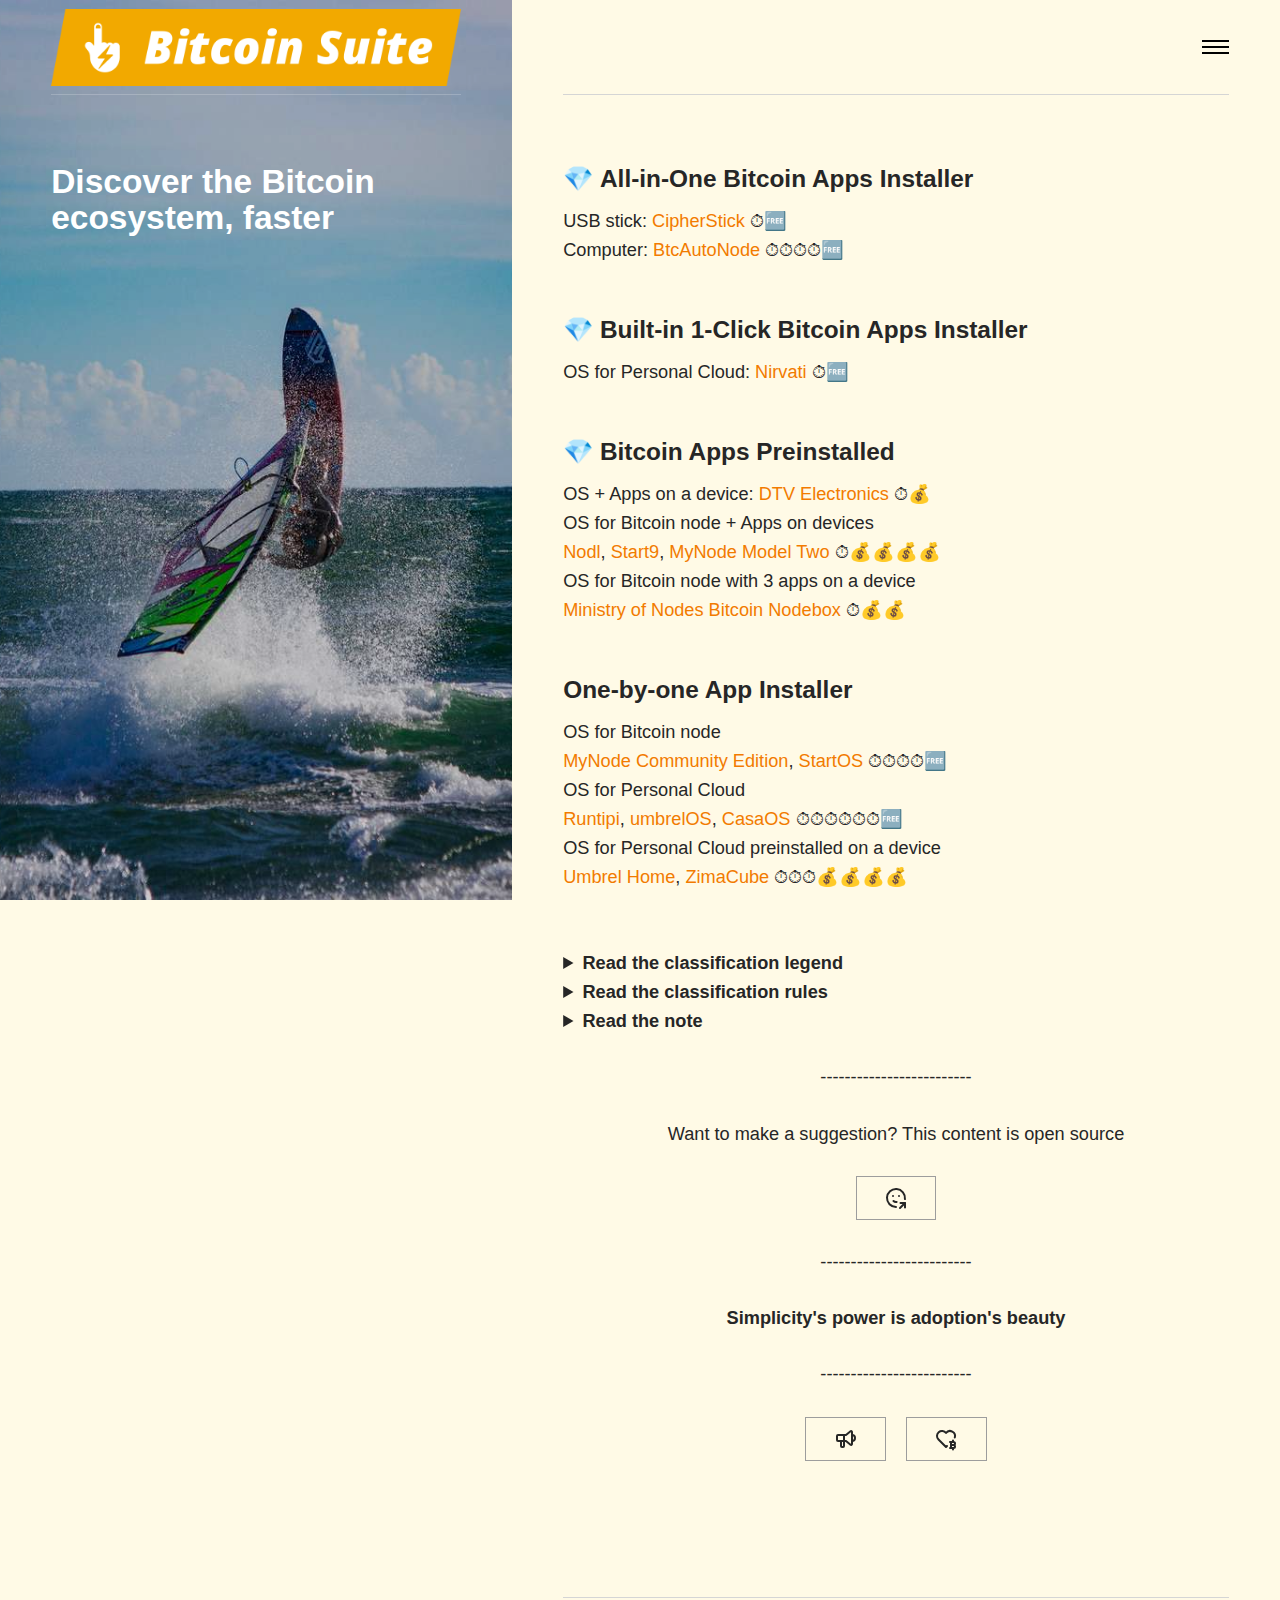
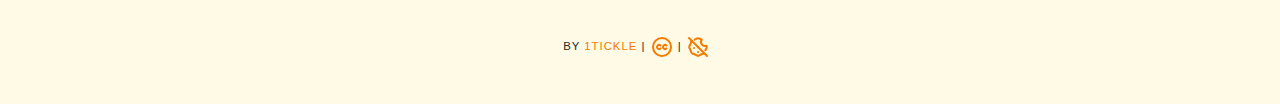
<file: index.html>
<!DOCTYPE html><html lang="en-gb"><head><meta charset="utf-8"><meta http-equiv="X-UA-Compatible" content="IE=edge"><meta name="viewport" content="width=device-width,initial-scale=1"><title>Discover the Bitcoin ecosystem, faster - Bitcoin Suite - All-in-One Bitcoin Apps Installers</title><meta name="description" content="💎 All-in-One Bitcoin Apps Installer USB stick: CipherStick ⏱🆓 Computer: BtcAutoNode ⏱⏱⏱⏱🆓 OS for Personal Cloud: Nirvati ⏱🆓 OS + Apps on a device: DTV Electronics ⏱💰 OS for Bitcoin node + Apps on devices Nodl, Start9, MyNode Model Two ⏱💰💰💰💰 OS for Bitcoin node with&hellip;"><meta name="generator" content="Publii Open-Source CMS for Static Site"><link rel="canonical" href="https://bitcoinsuite-org.github.io/site/"><link rel="alternate" type="application/atom+xml" href="https://bitcoinsuite-org.github.io/site/feed.xml" title="Bitcoin Suite - All-in-One Bitcoin Apps Installers - RSS"><link rel="alternate" type="application/json" href="https://bitcoinsuite-org.github.io/site/feed.json" title="Bitcoin Suite - All-in-One Bitcoin Apps Installers - JSON"><link rel="shortcut icon" href="https://bitcoinsuite-org.github.io/site/media/website/favicon.png" type="image/png"><link rel="stylesheet" href="https://bitcoinsuite-org.github.io/site/assets/css/style.css?v=716729c21c4d15a9a1179292965dcb21"><script type="application/ld+json">{"@context":"http://schema.org","@type":"Article","mainEntityOfPage":{"@type":"WebPage","@id":"https://bitcoinsuite-org.github.io/site/"},"headline":"Discover the Bitcoin ecosystem, faster","datePublished":"2025-12-05T19:36+01:00","dateModified":"2025-12-07T14:43+01:00","image":{"@type":"ImageObject","url":"https://bitcoinsuite-org.github.io/site/media/posts/1/renan-brun-HWFHT3mFwko-unsplash.jpg","height":3456,"width":2765},"description":"💎 All-in-One Bitcoin Apps Installer USB stick: CipherStick ⏱🆓 Computer: BtcAutoNode ⏱⏱⏱⏱🆓 OS for Personal Cloud: Nirvati ⏱🆓 OS + Apps on a device: DTV Electronics ⏱💰 OS for Bitcoin node + Apps on devices Nodl, Start9, MyNode Model Two ⏱💰💰💰💰 OS for Bitcoin node with&hellip;","author":{"@type":"Person","name":"BitcoinSuite","url":"https://bitcoinsuite-org.github.io/site/authors/bitcoinsuite/"},"publisher":{"@type":"Organization","name":"BitcoinSuite","logo":{"@type":"ImageObject","url":"https://bitcoinsuite-org.github.io/site/media/website/Bitcoin_Suite_full_logo_White_orangeBoxItalic.png","height":96,"width":512}}}</script><noscript><style>img[loading] {
                    opacity: 1;
                }</style></noscript><style>:root { --flb-container-gap: 0.8rem; --flb-container-direction: row; --flb-btn-hover-effect: translate3d(0, -2px, 0); --flb-btn-gap: 0.4rem; --flb-btn-transition: all 0.24s ease-out; --flb-btn-border-radius: 6px; --flb-btn-font-family: var(--body-font); --flb-btn-font-size: 0.875rem; --flb-btn-line-height: inherit; --flb-icon-size: 24px; --flb-link-color: #404258; --flb-link-color-hover: #F2A900; --flb-link-icon-color: #404258; --flb-link-icon-color-hover: #EC1037; }.flb-container { display: inline-flex; flex-direction: var(--flb-container-direction); flex-wrap: wrap; gap: var(--flb-container-gap); justify-content: center; }a.flb-btn { all: unset; align-items: center; color: var(--flb-link-color); cursor: pointer; display: inline-flex; font-family: var(--flb-btn-font-family); font-size: var(--flb-btn-font-size); gap: var(--flb-btn-gap); line-height: var(--flb-btn-line-height); transition: var(--flb-btn-transition); text-decodration: none; will-change: transform; } a.flb-btn:hover { color: var(--flb-link-color-hover); transform: var(--flb-btn-hover-effect); } a.flb-btn svg { fill: var(--flb-link-icon-color); height: var(--flb-icon-size); margin: unset; opacity: unset; pointer-events: none; transition: var(--flb-btn-transition); width: var(--flb-icon-size); } a.flb-btn:hover svg { fill: var(--flb-link-icon-color-hover); }a.flb-btn svg { fill: hsla(var(--s-platform-h), var(--s-platform-s), var(--s-platform-l), var(--s-platform-a)); }a.flb-btn:hover svg { fill: hsla(var(--s-platform-h), var(--s-platform-s), var(--s-platform-l), var(--s-platform-a)); }a.flb-btn.p-signal{--s-platform-h:237;--s-platform-s:99%;--s-platform-l:61%;--s-platform-a:1;}a.flb-btn.p-nostr{--s-platform-h:282;--s-platform-s:57%;--s-platform-l:33%;--s-platform-a:1;}a.flb-btn.p-rss{--s-platform-h:39;--s-platform-s:100%;--s-platform-l:50%;--s-platform-a:1;}a.flb-btn.p-github{--s-platform-h:213;--s-platform-s:13%;--s-platform-l:16%;--s-platform-a:1;}</style><style>.ti{fill:none;stroke-linecap:round;stroke-linejoin:round;vertical-align:middle}</style></head><body class="page-template"><div class="container js-container"><nav class="menu"><ul class="navbar__menu"><li class="active"><a href="https://bitcoinsuite-org.github.io/site/" target="_self">🇬🇧</a></li><li><a href="https://bitcoinsuite-org.github.io/site/fr.html" target="_self">🇫🇷</a></li></ul></nav><div class="container__content"><header class="top"><div class="top__item"><a class="logo" href="https://bitcoinsuite-org.github.io/site/"><img src="https://bitcoinsuite-org.github.io/site/media/website/Bitcoin_Suite_full_logo_White_orangeBoxItalic.png" alt="Bitcoin Suite - All-in-One Bitcoin Apps Installers" width="512" height="96"></a></div><div class="top__item top__item--right"><button class="menu-toggle js-menu-toggle" aria-label="Menu" aria-expanded="false"><span class="menu-toggle-box"><span class="menu-toggle-inner">Menu</span></span></button></div></header><main class="main page"><div class="content"><div class="main__left"><figure class="hero"><img src="https://bitcoinsuite-org.github.io/site/media/posts/1/renan-brun-HWFHT3mFwko-unsplash.jpg" srcset="https://bitcoinsuite-org.github.io/site/media/posts/1/responsive/renan-brun-HWFHT3mFwko-unsplash-xs.jpg 300w, https://bitcoinsuite-org.github.io/site/media/posts/1/responsive/renan-brun-HWFHT3mFwko-unsplash-sm.jpg 480w, https://bitcoinsuite-org.github.io/site/media/posts/1/responsive/renan-brun-HWFHT3mFwko-unsplash-md.jpg 768w, https://bitcoinsuite-org.github.io/site/media/posts/1/responsive/renan-brun-HWFHT3mFwko-unsplash-lg.jpg 1024w, https://bitcoinsuite-org.github.io/site/media/posts/1/responsive/renan-brun-HWFHT3mFwko-unsplash-xl.jpg 1280w, https://bitcoinsuite-org.github.io/site/media/posts/1/responsive/renan-brun-HWFHT3mFwko-unsplash-2xl.jpg 1600w" sizes="(min-width: 1800px) 50vw, (min-width: 900px) 40vw, 100vw" loading="eager" height="3456" width="2765" alt=""></figure><header><h1>Discover the Bitcoin ecosystem, faster</h1></header></div><div class="main__right"><div class="content__entry content__entry--full"><h2>💎 <strong>All-in-One Bitcoin Apps Installer</strong></h2><p>USB stick: <a href="https://cipherstick.github.io/CipherStick-site" target="_blank" rel="noopener noreferrer">CipherStick</a> ⏱🆓<br>Computer: <a href="https://github.com/BtcAutoNode/BtcAutoNode" target="_blank" rel="noopener noreferrer">BtcAutoNode</a> ⏱⏱⏱⏱🆓</p><h2>💎 <strong>Built-in 1-Click Bitcoin Apps Installer</strong></h2><p>OS for Personal Cloud: <a href="https://nirvati.eu" target="_blank" rel="noopener noreferrer">Nirvati</a> ⏱🆓 </p><h2>💎 Bitcoin Apps Preinstalled</h2><p>OS + Apps on a device: <a href="https://dtvelectronics.com/" target="_blank" rel="noopener noreferrer">DTV Electronics</a> ⏱💰<br>OS for Bitcoin node + Apps on devices<br><a href="https://www.nodl.eu/products/" target="_blank" rel="noopener noreferrer">Nodl</a>, <a href="https://store.start9.com/collections/servers" target="_blank" rel="noopener noreferrer">Start9</a>, <a href="https://mynodebtc.com/products/two" target="_blank" rel="noopener noreferrer">MyNode Model Two</a> ⏱💰💰💰💰<br>OS for Bitcoin node with 3 apps on a device<br><a href="https://shop.ministryofnodes.com/shop/bitcoin-nodebox/" target="_blank" rel="noopener noreferrer">Ministry of Nodes Bitcoin Nodebox</a> ⏱💰💰</p><h2><strong>One-by-one App Installer</strong></h2><p>OS for Bitcoin node <br><a href="https://mynodebtc.com/products/community_edition" target="null">MyNode Community Edition</a>, <a href="https://docs.start9.com/0.3.5.x/diy/index" target="_blank" rel="noopener noreferrer">StartOS</a> ⏱⏱⏱⏱🆓<br>OS for Personal Cloud <br><a href="https://runtipi.io/" target="_blank" rel="noopener noreferrer">Runtipi</a>, <a href="https://umbrel.com/umbrelos" target="_blank" rel="noopener noreferrer">umbrelOS</a>, <a href="https://casaos.io/" target="_blank" rel="noopener noreferrer">CasaOS</a> ⏱⏱⏱⏱⏱⏱🆓<br>OS for Personal Cloud preinstalled on a device <br><a href="https://umbrel.com/umbrel-home" target="_blank" rel="noopener noreferrer">Umbrel Home</a>, <a href="https://www.zimaspace.com/products/cube-personal-cloud" target="_blank" rel="noopener noreferrer">ZimaCube</a> ⏱⏱⏱💰💰💰💰</p><p> </p><details><summary><strong>Read the classification legend</strong></summary><p>All-in-one Apps Install 💎 | Speed ⏱ | Cost 💰 or 🆓</p><p> </p></details><details><summary><strong>Read the classification rules</strong></summary><p>OS-preinstalled time = ⏱ minimum<br>OS set up time = ⏱⏱ minimum <br>Install time for apps = ⏱⏱⏱ minimum<br>Low cost device = 💰<br>Price ranges by device: from 💰💰 to💰💰💰💰</p><p> </p></details><details><summary><strong>Read the note</strong></summary><p>- the user experience is inconsistent, as some solutions require the use of command lines<br>- each solutions choose which Bitcoin-related apps they want to bundle</p></details><p class="align-center">-------------------------</p><p class="align-center">Want to make a suggestion? This content is open source</p><p class="align-center"><a href="https://support.signal.org/hc/en-us/articles/360007319331-Group-chats" target="_blank" rel="noopener noreferrer" class="btn"><svg class="ti ti-mood-share" width="24px" height="24px" fill="none" stroke="currentColor" stroke-width="2" viewBox="0 0 24 24"><g><path d="M20.942 13.018a9 9 0 1 0 -8.942 7.982"/><path d="M9 10h.01"/><path d="M15 10h.01"/><path d="M9.5 15c.658 .672 1.56 1 2.5 1c.213 0 .424 -.017 .63 -.05"/><path d="M16 22l5 -5"/><path d="M21 21.5v-4.5h-4.5"/></g></svg></a></p><p class="align-center">-------------------------</p><p class="align-center"><strong>Simplicity's power is adoption's beauty</strong></p><p class="align-center">-------------------------</p><p class="align-center"><a href="https://bitcoinsuite-org.github.io/site/press-kit.html" class="btn"><svg class="ti ti-speakerphone" width="24px" height="24px" fill="none" stroke="currentColor" stroke-width="2" viewBox="0 0 24 24"><g><path d="M18 8a3 3 0 0 1 0 6"/><path d="M10 8v11a1 1 0 0 1 -1 1h-1a1 1 0 0 1 -1 -1v-5"/><path d="M12 8h0l4.524 -3.77a.9 .9 0 0 1 1.476 .692v12.156a.9 .9 0 0 1 -1.476 .692l-4.524 -3.77h-8a1 1 0 0 1 -1 -1v-4a1 1 0 0 1 1 -1h8"/></g></svg></a>    <a href="https://bitcoinsuite-org.github.io/site/donation.html" class="btn"><svg class="ti ti-heart-bitcoin" width="24px" height="24px" fill="none" stroke="currentColor" stroke-width="2" viewBox="0 0 24 24"><g><path d="M17 21v-6m2 0v-1.5m0 9v-1.5m-2 -3h3m-1 0h.5a1.5 1.5 0 0 1 0 3h-3.5m3 -3h.5a1.5 1.5 0 0 0 0 -3h-3.5"/><path d="M13 19l-1 1l-7.5 -7.428a5 5 0 1 1 7.5 -6.566a5 5 0 0 1 8.785 4.444"/></g></svg></a></p></div></div></div></main><footer class="footer"><div class="footer__social"><div class="flb-container"><a href="https://support.signal.org/hc/en-us/articles/360007319331-Group-chats" target="_blank" class="flb-btn p-signal" aria-label="Signal" title="Signal"><svg width="24" height="24" aria-hidden="false"><use xlink:href="https://bitcoinsuite-org.github.io/site/media/plugins/followButtons/svg-map.svg#signal"/></svg> </a><a href="https://nostr.com/" target="_blank" class="flb-btn p-nostr" aria-label="Nostr" title="Nostr"><svg width="24" height="24" aria-hidden="false"><use xlink:href="https://bitcoinsuite-org.github.io/site/media/plugins/followButtons/svg-map.svg#nostr"/></svg> </a><a href="https://bitcoinsuite.org/" target="_blank" class="flb-btn p-rss" aria-label="RSS" title="RSS"><svg width="24" height="24" aria-hidden="false"><use xlink:href="https://bitcoinsuite-org.github.io/site/media/plugins/followButtons/svg-map.svg#rss"/></svg> </a><a href="https://github.com/BitcoinSuite" target="_blank" class="flb-btn p-github" aria-label="GitHub" title="GitHub"><svg width="24" height="24" aria-hidden="false"><use xlink:href="https://bitcoinsuite-org.github.io/site/media/plugins/followButtons/svg-map.svg#github"/></svg></a></div></div><div class="footer__copyright">By <a href="https://1tickle.xyz" target="_blank" rel="noopener noreferrer">1tickle</a>&nbsp;|&nbsp;<a href="https://bitcoinsuite-org.github.io/site/licences.html" target="_blank" rel="noopener noreferrer"><svg class="ti ti-creative-commons" width="24px" height="24px" fill="none" stroke="currentColor" stroke-width="2" viewBox="0 0 24 24"><g><path d="M12 12m-9 0a9 9 0 1 0 18 0a9 9 0 1 0 -18 0"/><path d="M10.5 10.5c-.847 -.71 -2.132 -.658 -2.914 .116a1.928 1.928 0 0 0 0 2.768c.782 .774 2.067 .825 2.914 .116"/><path d="M16.5 10.5c-.847 -.71 -2.132 -.658 -2.914 .116a1.928 1.928 0 0 0 0 2.768c.782 .774 2.067 .825 2.914 .116"/></g></svg></a>&nbsp;|&nbsp;<a href="https://bitcoinsuite-org.github.io/site/cookie.html" target="_blank" rel="noopener noreferrer"><svg class="ti ti-cookie-off" width="24px" height="24px" fill="none" stroke="currentColor" stroke-width="2" viewBox="0 0 24 24"><g><path d="M8 13v.01"/><path d="M12 17v.01"/><path d="M12 12v.01"/><path d="M18.192 18.187a3 3 0 0 1 -.976 .652c-1.048 .263 -1.787 .483 -2.216 .661c-.475 .197 -1.092 .538 -1.852 1.024a3 3 0 0 1 -2.296 0c-.802 -.503 -1.419 -.844 -1.852 -1.024c-.471 -.195 -1.21 -.415 -2.216 -.66a3 3 0 0 1 -1.623 -1.624c-.265 -1.052 -.485 -1.79 -.661 -2.216c-.198 -.479 -.54 -1.096 -1.024 -1.852a3 3 0 0 1 0 -2.296c.48 -.744 .82 -1.361 1.024 -1.852c.171 -.413 .391 -1.152 .66 -2.216a3 3 0 0 1 .649 -.971m2.821 -1.174c.14 -.049 .263 -.095 .37 -.139c.458 -.19 1.075 -.531 1.852 -1.024a3 3 0 0 1 2.296 0l2.667 1.104a4 4 0 0 0 4.656 6.14l.053 .132a3 3 0 0 1 0 2.296c-.497 .786 -.838 1.404 -1.024 1.852a6.579 6.579 0 0 0 -.135 .36"/><path d="M3 3l18 18"/></g></svg></a></div></footer></div></div><script defer="defer" src="https://bitcoinsuite-org.github.io/site/assets/js/scripts.min.js?v=1ea8317abae2e05fa2a65ed7bbff7ba7"></script><script>var images = document.querySelectorAll('img[loading]');
   
           for (var i = 0; i < images.length; i++) {
               if (images[i].complete) {
                   images[i].classList.add('is-loaded');
               } else {
                   images[i].addEventListener('load', function () {
                       this.classList.add('is-loaded');
                   }, false);
               }
           }</script></body></html>
</file>
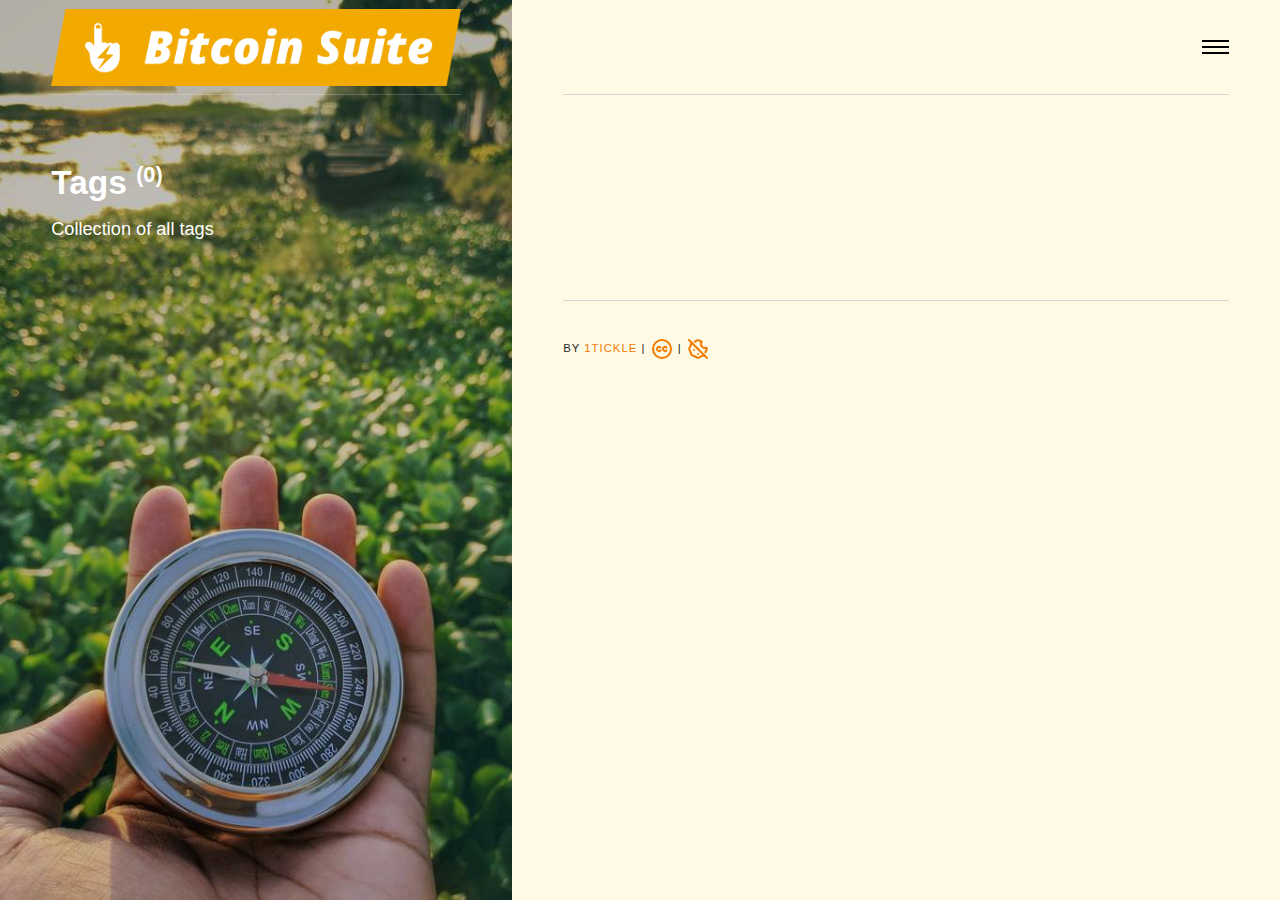
<file: tags/index.html>
<!DOCTYPE html><html lang="en-gb"><head><meta charset="utf-8"><meta http-equiv="X-UA-Compatible" content="IE=edge"><meta name="viewport" content="width=device-width,initial-scale=1"><title>All tags - Bitcoin Suite - All-in-One Bitcoin Apps Installers</title><meta name="robots" content="noindex, follow"><meta name="generator" content="Publii Open-Source CMS for Static Site"><link rel="alternate" type="application/atom+xml" href="https://bitcoinsuite-org.github.io/site/feed.xml" title="Bitcoin Suite - All-in-One Bitcoin Apps Installers - RSS"><link rel="alternate" type="application/json" href="https://bitcoinsuite-org.github.io/site/feed.json" title="Bitcoin Suite - All-in-One Bitcoin Apps Installers - JSON"><link rel="shortcut icon" href="https://bitcoinsuite-org.github.io/site/media/website/favicon.png" type="image/png"><link rel="stylesheet" href="https://bitcoinsuite-org.github.io/site/assets/css/style.css?v=716729c21c4d15a9a1179292965dcb21"><script type="application/ld+json">{"@context":"http://schema.org","@type":"Organization","name":"Bitcoin Suite - All-in-One Bitcoin Apps Installers","logo":"https://bitcoinsuite-org.github.io/site/media/website/Bitcoin_Suite_full_logo_White_orangeBoxItalic.png","url":"https://bitcoinsuite-org.github.io/site/","sameAs":[]}</script><noscript><style>img[loading] {
                    opacity: 1;
                }</style></noscript><style>:root { --flb-container-gap: 0.8rem; --flb-container-direction: row; --flb-btn-hover-effect: translate3d(0, -2px, 0); --flb-btn-gap: 0.4rem; --flb-btn-transition: all 0.24s ease-out; --flb-btn-border-radius: 6px; --flb-btn-font-family: var(--body-font); --flb-btn-font-size: 0.875rem; --flb-btn-line-height: inherit; --flb-icon-size: 24px; --flb-link-color: #404258; --flb-link-color-hover: #F2A900; --flb-link-icon-color: #404258; --flb-link-icon-color-hover: #EC1037; }.flb-container { display: inline-flex; flex-direction: var(--flb-container-direction); flex-wrap: wrap; gap: var(--flb-container-gap); justify-content: center; }a.flb-btn { all: unset; align-items: center; color: var(--flb-link-color); cursor: pointer; display: inline-flex; font-family: var(--flb-btn-font-family); font-size: var(--flb-btn-font-size); gap: var(--flb-btn-gap); line-height: var(--flb-btn-line-height); transition: var(--flb-btn-transition); text-decodration: none; will-change: transform; } a.flb-btn:hover { color: var(--flb-link-color-hover); transform: var(--flb-btn-hover-effect); } a.flb-btn svg { fill: var(--flb-link-icon-color); height: var(--flb-icon-size); margin: unset; opacity: unset; pointer-events: none; transition: var(--flb-btn-transition); width: var(--flb-icon-size); } a.flb-btn:hover svg { fill: var(--flb-link-icon-color-hover); }a.flb-btn svg { fill: hsla(var(--s-platform-h), var(--s-platform-s), var(--s-platform-l), var(--s-platform-a)); }a.flb-btn:hover svg { fill: hsla(var(--s-platform-h), var(--s-platform-s), var(--s-platform-l), var(--s-platform-a)); }a.flb-btn.p-signal{--s-platform-h:237;--s-platform-s:99%;--s-platform-l:61%;--s-platform-a:1;}a.flb-btn.p-nostr{--s-platform-h:282;--s-platform-s:57%;--s-platform-l:33%;--s-platform-a:1;}a.flb-btn.p-rss{--s-platform-h:39;--s-platform-s:100%;--s-platform-l:50%;--s-platform-a:1;}a.flb-btn.p-github{--s-platform-h:213;--s-platform-s:13%;--s-platform-l:16%;--s-platform-a:1;}</style><style>.ti{fill:none;stroke-linecap:round;stroke-linejoin:round;vertical-align:middle}</style></head><body class="tags-template"><div class="container js-container"><nav class="menu"><ul class="navbar__menu"><li><a href="https://bitcoinsuite-org.github.io/site/" target="_self">🇬🇧</a></li><li><a href="https://bitcoinsuite-org.github.io/site/fr.html" target="_self">🇫🇷</a></li></ul></nav><div class="container__content"><header class="top"><div class="top__item"><a class="logo" href="https://bitcoinsuite-org.github.io/site/"><img src="https://bitcoinsuite-org.github.io/site/media/website/Bitcoin_Suite_full_logo_White_orangeBoxItalic.png" alt="Bitcoin Suite - All-in-One Bitcoin Apps Installers" width="512" height="96"></a></div><div class="top__item top__item--right"><button class="menu-toggle js-menu-toggle" aria-label="Menu" aria-expanded="false"><span class="menu-toggle-box"><span class="menu-toggle-inner">Menu</span></span></button></div></header><main class="main page page--tags"><div class="main__left"><figure class="hero"><img src="https://bitcoinsuite-org.github.io/site/media/website/ashik-cheeran-eVafLNC6Do4-unsplash.jpg" srcset="https://bitcoinsuite-org.github.io/site/media/website/responsive/ashik-cheeran-eVafLNC6Do4-unsplash-xs.jpg 300w, https://bitcoinsuite-org.github.io/site/media/website/responsive/ashik-cheeran-eVafLNC6Do4-unsplash-sm.jpg 480w, https://bitcoinsuite-org.github.io/site/media/website/responsive/ashik-cheeran-eVafLNC6Do4-unsplash-md.jpg 768w, https://bitcoinsuite-org.github.io/site/media/website/responsive/ashik-cheeran-eVafLNC6Do4-unsplash-lg.jpg 1024w, https://bitcoinsuite-org.github.io/site/media/website/responsive/ashik-cheeran-eVafLNC6Do4-unsplash-xl.jpg 1280w, https://bitcoinsuite-org.github.io/site/media/website/responsive/ashik-cheeran-eVafLNC6Do4-unsplash-2xl.jpg 1600w" sizes="(min-width: 1800px) 50vw, (min-width: 900px) 40vw, 100vw" loading="eager" width="3480" height="4350" alt=""></figure><header><h1>Tags <sup>(0)</sup></h1><p>Collection of all tags</p></header></div><div class="main__right"><div><ul class="feed feed--tags"></ul></div></div></main><footer class="footer"><div class="footer__social"><div class="flb-container"><a href="https://support.signal.org/hc/en-us/articles/360007319331-Group-chats" target="_blank" class="flb-btn p-signal" aria-label="Signal" title="Signal"><svg width="24" height="24" aria-hidden="false"><use xlink:href="https://bitcoinsuite-org.github.io/site/media/plugins/followButtons/svg-map.svg#signal"/></svg> </a><a href="https://nostr.com/" target="_blank" class="flb-btn p-nostr" aria-label="Nostr" title="Nostr"><svg width="24" height="24" aria-hidden="false"><use xlink:href="https://bitcoinsuite-org.github.io/site/media/plugins/followButtons/svg-map.svg#nostr"/></svg> </a><a href="https://bitcoinsuite.org/" target="_blank" class="flb-btn p-rss" aria-label="RSS" title="RSS"><svg width="24" height="24" aria-hidden="false"><use xlink:href="https://bitcoinsuite-org.github.io/site/media/plugins/followButtons/svg-map.svg#rss"/></svg> </a><a href="https://github.com/BitcoinSuite" target="_blank" class="flb-btn p-github" aria-label="GitHub" title="GitHub"><svg width="24" height="24" aria-hidden="false"><use xlink:href="https://bitcoinsuite-org.github.io/site/media/plugins/followButtons/svg-map.svg#github"/></svg></a></div></div><div class="footer__copyright">By <a href="https://1tickle.xyz" target="_blank" rel="noopener noreferrer">1tickle</a>&nbsp;|&nbsp;<a href="https://bitcoinsuite-org.github.io/site/licenses.html" target="_self"><svg class="ti ti-creative-commons" width="24px" height="24px" fill="none" stroke="currentColor" stroke-width="2" viewBox="0 0 24 24"><g><path d="M12 12m-9 0a9 9 0 1 0 18 0a9 9 0 1 0 -18 0"/><path d="M10.5 10.5c-.847 -.71 -2.132 -.658 -2.914 .116a1.928 1.928 0 0 0 0 2.768c.782 .774 2.067 .825 2.914 .116"/><path d="M16.5 10.5c-.847 -.71 -2.132 -.658 -2.914 .116a1.928 1.928 0 0 0 0 2.768c.782 .774 2.067 .825 2.914 .116"/></g></svg></a>&nbsp;|&nbsp;<a href="https://bitcoinsuite-org.github.io/site/cookie.html" target="_self"><svg class="ti ti-cookie-off" width="24px" height="24px" fill="none" stroke="currentColor" stroke-width="2" viewBox="0 0 24 24"><g><path d="M8 13v.01"/><path d="M12 17v.01"/><path d="M12 12v.01"/><path d="M18.192 18.187a3 3 0 0 1 -.976 .652c-1.048 .263 -1.787 .483 -2.216 .661c-.475 .197 -1.092 .538 -1.852 1.024a3 3 0 0 1 -2.296 0c-.802 -.503 -1.419 -.844 -1.852 -1.024c-.471 -.195 -1.21 -.415 -2.216 -.66a3 3 0 0 1 -1.623 -1.624c-.265 -1.052 -.485 -1.79 -.661 -2.216c-.198 -.479 -.54 -1.096 -1.024 -1.852a3 3 0 0 1 0 -2.296c.48 -.744 .82 -1.361 1.024 -1.852c.171 -.413 .391 -1.152 .66 -2.216a3 3 0 0 1 .649 -.971m2.821 -1.174c.14 -.049 .263 -.095 .37 -.139c.458 -.19 1.075 -.531 1.852 -1.024a3 3 0 0 1 2.296 0l2.667 1.104a4 4 0 0 0 4.656 6.14l.053 .132a3 3 0 0 1 0 2.296c-.497 .786 -.838 1.404 -1.024 1.852a6.579 6.579 0 0 0 -.135 .36"/><path d="M3 3l18 18"/></g></svg></a></div></footer></div></div><script defer="defer" src="https://bitcoinsuite-org.github.io/site/assets/js/scripts.min.js?v=1ea8317abae2e05fa2a65ed7bbff7ba7"></script><script>var images = document.querySelectorAll('img[loading]');

        for (var i = 0; i < images.length; i++) {
            if (images[i].complete) {
                images[i].classList.add('is-loaded');
            } else {
                images[i].addEventListener('load', function () {
                    this.classList.add('is-loaded');
                }, false);
            }
        }</script></body></html>
</file>
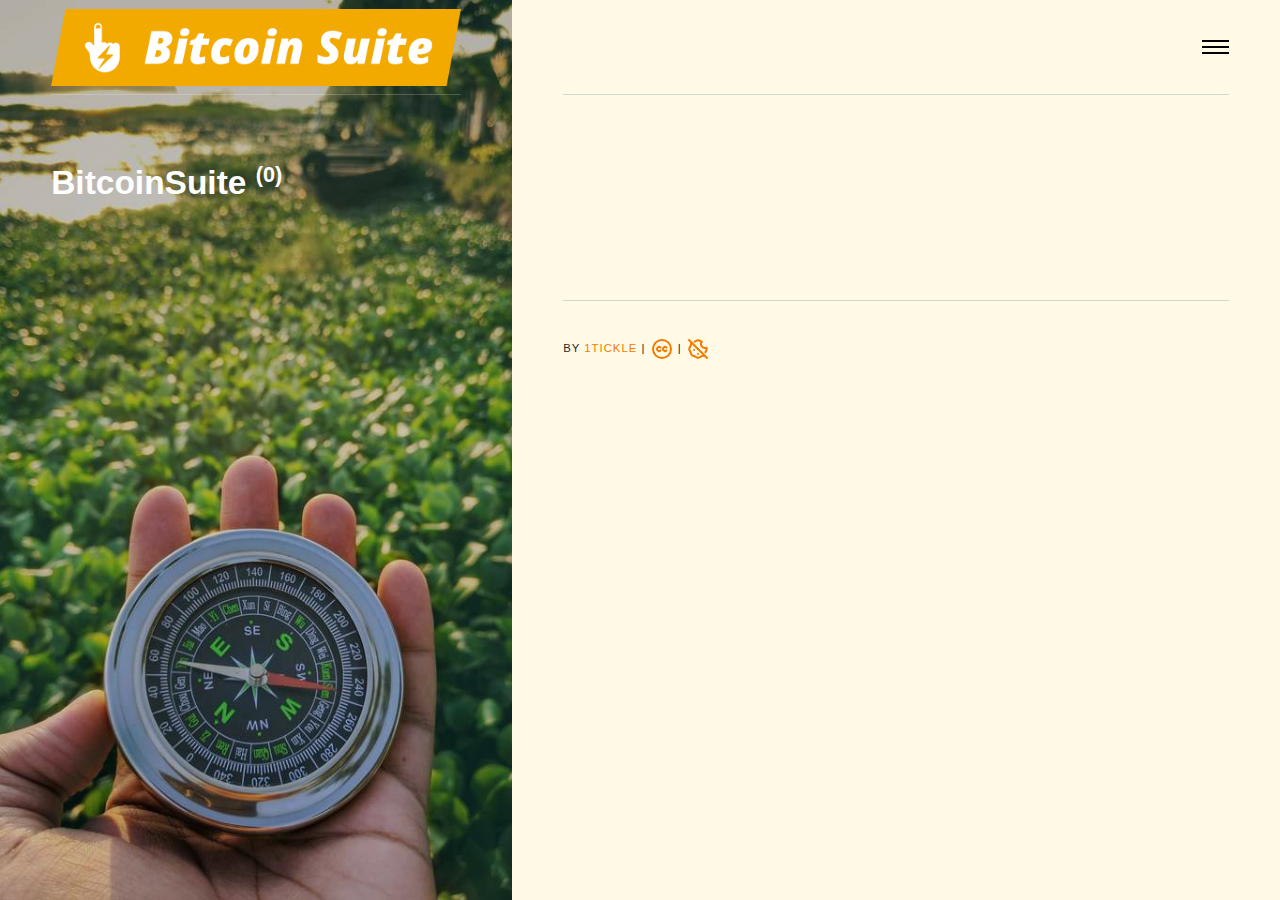
<file: authors/bitcoinsuite/index.html>
<!DOCTYPE html><html lang="en-gb"><head><meta charset="utf-8"><meta http-equiv="X-UA-Compatible" content="IE=edge"><meta name="viewport" content="width=device-width,initial-scale=1"><title>Author: BitcoinSuite - Bitcoin Suite - All-in-One Bitcoin Apps Installers</title><meta name="robots" content="noindex, follow"><meta name="generator" content="Publii Open-Source CMS for Static Site"><link rel="alternate" type="application/atom+xml" href="https://bitcoinsuite-org.github.io/site/feed.xml" title="Bitcoin Suite - All-in-One Bitcoin Apps Installers - RSS"><link rel="alternate" type="application/json" href="https://bitcoinsuite-org.github.io/site/feed.json" title="Bitcoin Suite - All-in-One Bitcoin Apps Installers - JSON"><link rel="shortcut icon" href="https://bitcoinsuite-org.github.io/site/media/website/favicon.png" type="image/png"><link rel="stylesheet" href="https://bitcoinsuite-org.github.io/site/assets/css/style.css?v=716729c21c4d15a9a1179292965dcb21"><script type="application/ld+json">{"@context":"http://schema.org","@type":"Organization","name":"Bitcoin Suite - All-in-One Bitcoin Apps Installers","logo":"https://bitcoinsuite-org.github.io/site/media/website/Bitcoin_Suite_full_logo_White_orangeBoxItalic.png","url":"https://bitcoinsuite-org.github.io/site/","sameAs":[]}</script><noscript><style>img[loading] {
                    opacity: 1;
                }</style></noscript><style>:root { --flb-container-gap: 0.8rem; --flb-container-direction: row; --flb-btn-hover-effect: translate3d(0, -2px, 0); --flb-btn-gap: 0.4rem; --flb-btn-transition: all 0.24s ease-out; --flb-btn-border-radius: 6px; --flb-btn-font-family: var(--body-font); --flb-btn-font-size: 0.875rem; --flb-btn-line-height: inherit; --flb-icon-size: 24px; --flb-link-color: #404258; --flb-link-color-hover: #F2A900; --flb-link-icon-color: #404258; --flb-link-icon-color-hover: #EC1037; }.flb-container { display: inline-flex; flex-direction: var(--flb-container-direction); flex-wrap: wrap; gap: var(--flb-container-gap); justify-content: center; }a.flb-btn { all: unset; align-items: center; color: var(--flb-link-color); cursor: pointer; display: inline-flex; font-family: var(--flb-btn-font-family); font-size: var(--flb-btn-font-size); gap: var(--flb-btn-gap); line-height: var(--flb-btn-line-height); transition: var(--flb-btn-transition); text-decodration: none; will-change: transform; } a.flb-btn:hover { color: var(--flb-link-color-hover); transform: var(--flb-btn-hover-effect); } a.flb-btn svg { fill: var(--flb-link-icon-color); height: var(--flb-icon-size); margin: unset; opacity: unset; pointer-events: none; transition: var(--flb-btn-transition); width: var(--flb-icon-size); } a.flb-btn:hover svg { fill: var(--flb-link-icon-color-hover); }a.flb-btn svg { fill: hsla(var(--s-platform-h), var(--s-platform-s), var(--s-platform-l), var(--s-platform-a)); }a.flb-btn:hover svg { fill: hsla(var(--s-platform-h), var(--s-platform-s), var(--s-platform-l), var(--s-platform-a)); }a.flb-btn.p-signal{--s-platform-h:237;--s-platform-s:99%;--s-platform-l:61%;--s-platform-a:1;}a.flb-btn.p-nostr{--s-platform-h:282;--s-platform-s:57%;--s-platform-l:33%;--s-platform-a:1;}a.flb-btn.p-rss{--s-platform-h:39;--s-platform-s:100%;--s-platform-l:50%;--s-platform-a:1;}a.flb-btn.p-github{--s-platform-h:213;--s-platform-s:13%;--s-platform-l:16%;--s-platform-a:1;}</style><style>.ti{fill:none;stroke-linecap:round;stroke-linejoin:round;vertical-align:middle}</style></head><body class="author-template"><div class="container js-container"><nav class="menu"><ul class="navbar__menu"><li><a href="https://bitcoinsuite-org.github.io/site/" target="_self">🇬🇧</a></li><li><a href="https://bitcoinsuite-org.github.io/site/fr.html" target="_self">🇫🇷</a></li></ul></nav><div class="container__content"><header class="top"><div class="top__item"><a class="logo" href="https://bitcoinsuite-org.github.io/site/"><img src="https://bitcoinsuite-org.github.io/site/media/website/Bitcoin_Suite_full_logo_White_orangeBoxItalic.png" alt="Bitcoin Suite - All-in-One Bitcoin Apps Installers" width="512" height="96"></a></div><div class="top__item top__item--right"><button class="menu-toggle js-menu-toggle" aria-label="Menu" aria-expanded="false"><span class="menu-toggle-box"><span class="menu-toggle-inner">Menu</span></span></button></div></header><main class="main page page--author"><div class="main__left"><figure class="hero"><img src="https://bitcoinsuite-org.github.io/site/media/website/ashik-cheeran-eVafLNC6Do4-unsplash.jpg" srcset="https://bitcoinsuite-org.github.io/site/media/website/responsive/ashik-cheeran-eVafLNC6Do4-unsplash-xs.jpg 300w, https://bitcoinsuite-org.github.io/site/media/website/responsive/ashik-cheeran-eVafLNC6Do4-unsplash-sm.jpg 480w, https://bitcoinsuite-org.github.io/site/media/website/responsive/ashik-cheeran-eVafLNC6Do4-unsplash-md.jpg 768w, https://bitcoinsuite-org.github.io/site/media/website/responsive/ashik-cheeran-eVafLNC6Do4-unsplash-lg.jpg 1024w, https://bitcoinsuite-org.github.io/site/media/website/responsive/ashik-cheeran-eVafLNC6Do4-unsplash-xl.jpg 1280w, https://bitcoinsuite-org.github.io/site/media/website/responsive/ashik-cheeran-eVafLNC6Do4-unsplash-2xl.jpg 1600w" sizes="(min-width: 1800px) 50vw, (min-width: 900px) 40vw, 100vw" loading="eager" width="3480" height="4350" alt=""></figure><header><div class="page--author__bio"><h1>BitcoinSuite <sup>(0)</sup></h1></div></header></div><div class="main__right feed feed--author"><div></div></div></main><footer class="footer"><div class="footer__social"><div class="flb-container"><a href="https://support.signal.org/hc/en-us/articles/360007319331-Group-chats" target="_blank" class="flb-btn p-signal" aria-label="Signal" title="Signal"><svg width="24" height="24" aria-hidden="false"><use xlink:href="https://bitcoinsuite-org.github.io/site/media/plugins/followButtons/svg-map.svg#signal"/></svg> </a><a href="https://nostr.com/" target="_blank" class="flb-btn p-nostr" aria-label="Nostr" title="Nostr"><svg width="24" height="24" aria-hidden="false"><use xlink:href="https://bitcoinsuite-org.github.io/site/media/plugins/followButtons/svg-map.svg#nostr"/></svg> </a><a href="https://bitcoinsuite.org/" target="_blank" class="flb-btn p-rss" aria-label="RSS" title="RSS"><svg width="24" height="24" aria-hidden="false"><use xlink:href="https://bitcoinsuite-org.github.io/site/media/plugins/followButtons/svg-map.svg#rss"/></svg> </a><a href="https://github.com/BitcoinSuite" target="_blank" class="flb-btn p-github" aria-label="GitHub" title="GitHub"><svg width="24" height="24" aria-hidden="false"><use xlink:href="https://bitcoinsuite-org.github.io/site/media/plugins/followButtons/svg-map.svg#github"/></svg></a></div></div><div class="footer__copyright">By <a href="https://1tickle.xyz" target="_blank" rel="noopener noreferrer">1tickle</a>&nbsp;|&nbsp;<a href="https://bitcoinsuite.org/licences.html" target="_blank" rel="noopener noreferrer"><svg class="ti ti-creative-commons" width="24px" height="24px" fill="none" stroke="currentColor" stroke-width="2" viewBox="0 0 24 24"><g><path d="M12 12m-9 0a9 9 0 1 0 18 0a9 9 0 1 0 -18 0"/><path d="M10.5 10.5c-.847 -.71 -2.132 -.658 -2.914 .116a1.928 1.928 0 0 0 0 2.768c.782 .774 2.067 .825 2.914 .116"/><path d="M16.5 10.5c-.847 -.71 -2.132 -.658 -2.914 .116a1.928 1.928 0 0 0 0 2.768c.782 .774 2.067 .825 2.914 .116"/></g></svg></a>&nbsp;|&nbsp;<a href="https://bitcoinsuite.org/cookie.html" target="_blank" rel="noopener noreferrer"><svg class="ti ti-cookie-off" width="24px" height="24px" fill="none" stroke="currentColor" stroke-width="2" viewBox="0 0 24 24"><g><path d="M8 13v.01"/><path d="M12 17v.01"/><path d="M12 12v.01"/><path d="M18.192 18.187a3 3 0 0 1 -.976 .652c-1.048 .263 -1.787 .483 -2.216 .661c-.475 .197 -1.092 .538 -1.852 1.024a3 3 0 0 1 -2.296 0c-.802 -.503 -1.419 -.844 -1.852 -1.024c-.471 -.195 -1.21 -.415 -2.216 -.66a3 3 0 0 1 -1.623 -1.624c-.265 -1.052 -.485 -1.79 -.661 -2.216c-.198 -.479 -.54 -1.096 -1.024 -1.852a3 3 0 0 1 0 -2.296c.48 -.744 .82 -1.361 1.024 -1.852c.171 -.413 .391 -1.152 .66 -2.216a3 3 0 0 1 .649 -.971m2.821 -1.174c.14 -.049 .263 -.095 .37 -.139c.458 -.19 1.075 -.531 1.852 -1.024a3 3 0 0 1 2.296 0l2.667 1.104a4 4 0 0 0 4.656 6.14l.053 .132a3 3 0 0 1 0 2.296c-.497 .786 -.838 1.404 -1.024 1.852a6.579 6.579 0 0 0 -.135 .36"/><path d="M3 3l18 18"/></g></svg></a></div></footer></div></div><script defer="defer" src="https://bitcoinsuite-org.github.io/site/assets/js/scripts.min.js?v=1ea8317abae2e05fa2a65ed7bbff7ba7"></script><script>var images = document.querySelectorAll('img[loading]');

        for (var i = 0; i < images.length; i++) {
            if (images[i].complete) {
                images[i].classList.add('is-loaded');
            } else {
                images[i].addEventListener('load', function () {
                    this.classList.add('is-loaded');
                }, false);
            }
        }</script></body></html>
</file>
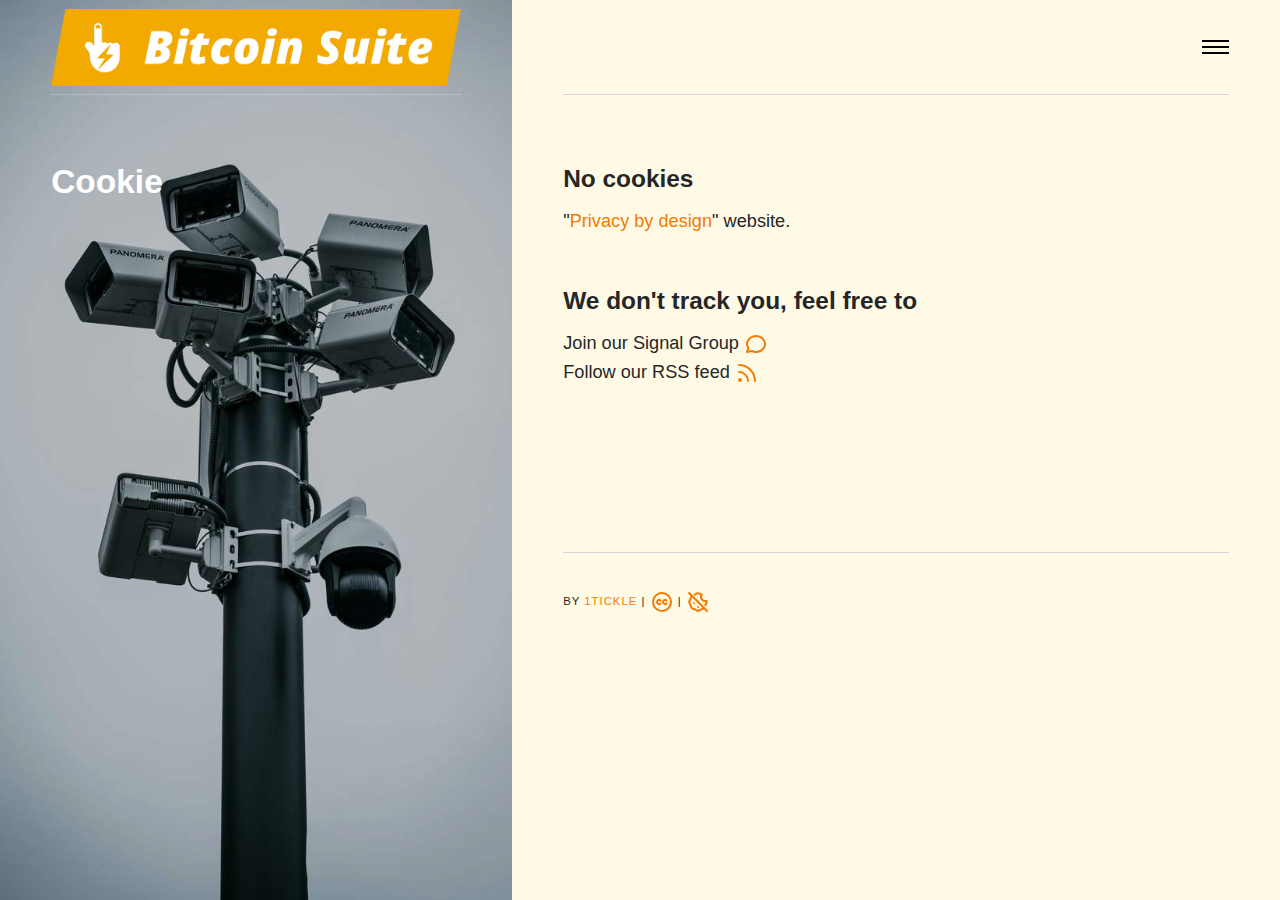
<file: cookie.html>
<!DOCTYPE html><html lang="en-gb"><head><meta charset="utf-8"><meta http-equiv="X-UA-Compatible" content="IE=edge"><meta name="viewport" content="width=device-width,initial-scale=1"><title>Cookie - Bitcoin Suite - All-in-One Bitcoin Apps Installers</title><meta name="description" content="No cookies 'Privacy by design' website. Join our Signal Group [ti=message-circle] Follow our RSS feed [ti=rss]"><meta name="generator" content="Publii Open-Source CMS for Static Site"><link rel="canonical" href="https://bitcoinsuite-org.github.io/site/cookie.html"><link rel="alternate" type="application/atom+xml" href="https://bitcoinsuite-org.github.io/site/feed.xml" title="Bitcoin Suite - All-in-One Bitcoin Apps Installers - RSS"><link rel="alternate" type="application/json" href="https://bitcoinsuite-org.github.io/site/feed.json" title="Bitcoin Suite - All-in-One Bitcoin Apps Installers - JSON"><link rel="shortcut icon" href="https://bitcoinsuite-org.github.io/site/media/website/favicon.png" type="image/png"><link rel="stylesheet" href="https://bitcoinsuite-org.github.io/site/assets/css/style.css?v=716729c21c4d15a9a1179292965dcb21"><script type="application/ld+json">{"@context":"http://schema.org","@type":"Article","mainEntityOfPage":{"@type":"WebPage","@id":"https://bitcoinsuite-org.github.io/site/cookie.html"},"headline":"Cookie","datePublished":"2025-12-06T20:29+01:00","dateModified":"2025-12-06T21:41+01:00","image":{"@type":"ImageObject","url":"https://bitcoinsuite-org.github.io/site/media/posts/10/milan-malkomes-a40akJxBhT8-unsplash.jpg","height":5312,"width":3534},"description":"No cookies 'Privacy by design' website. Join our Signal Group [ti=message-circle] Follow our RSS feed [ti=rss]","author":{"@type":"Person","name":"BitcoinSuite","url":"https://bitcoinsuite-org.github.io/site/authors/bitcoinsuite/"},"publisher":{"@type":"Organization","name":"BitcoinSuite","logo":{"@type":"ImageObject","url":"https://bitcoinsuite-org.github.io/site/media/website/Bitcoin_Suite_full_logo_White_orangeBoxItalic.png","height":96,"width":512}}}</script><noscript><style>img[loading] {
                    opacity: 1;
                }</style></noscript><style>:root { --flb-container-gap: 0.8rem; --flb-container-direction: row; --flb-btn-hover-effect: translate3d(0, -2px, 0); --flb-btn-gap: 0.4rem; --flb-btn-transition: all 0.24s ease-out; --flb-btn-border-radius: 6px; --flb-btn-font-family: var(--body-font); --flb-btn-font-size: 0.875rem; --flb-btn-line-height: inherit; --flb-icon-size: 24px; --flb-link-color: #404258; --flb-link-color-hover: #F2A900; --flb-link-icon-color: #404258; --flb-link-icon-color-hover: #EC1037; }.flb-container { display: inline-flex; flex-direction: var(--flb-container-direction); flex-wrap: wrap; gap: var(--flb-container-gap); justify-content: center; }a.flb-btn { all: unset; align-items: center; color: var(--flb-link-color); cursor: pointer; display: inline-flex; font-family: var(--flb-btn-font-family); font-size: var(--flb-btn-font-size); gap: var(--flb-btn-gap); line-height: var(--flb-btn-line-height); transition: var(--flb-btn-transition); text-decodration: none; will-change: transform; } a.flb-btn:hover { color: var(--flb-link-color-hover); transform: var(--flb-btn-hover-effect); } a.flb-btn svg { fill: var(--flb-link-icon-color); height: var(--flb-icon-size); margin: unset; opacity: unset; pointer-events: none; transition: var(--flb-btn-transition); width: var(--flb-icon-size); } a.flb-btn:hover svg { fill: var(--flb-link-icon-color-hover); }a.flb-btn svg { fill: hsla(var(--s-platform-h), var(--s-platform-s), var(--s-platform-l), var(--s-platform-a)); }a.flb-btn:hover svg { fill: hsla(var(--s-platform-h), var(--s-platform-s), var(--s-platform-l), var(--s-platform-a)); }a.flb-btn.p-signal{--s-platform-h:237;--s-platform-s:99%;--s-platform-l:61%;--s-platform-a:1;}a.flb-btn.p-nostr{--s-platform-h:282;--s-platform-s:57%;--s-platform-l:33%;--s-platform-a:1;}a.flb-btn.p-rss{--s-platform-h:39;--s-platform-s:100%;--s-platform-l:50%;--s-platform-a:1;}a.flb-btn.p-github{--s-platform-h:213;--s-platform-s:13%;--s-platform-l:16%;--s-platform-a:1;}</style><style>.ti{fill:none;stroke-linecap:round;stroke-linejoin:round;vertical-align:middle}</style></head><body class="page-template"><div class="container js-container"><nav class="menu"><ul class="navbar__menu"><li><a href="https://bitcoinsuite-org.github.io/site/" target="_self">🇬🇧</a></li><li><a href="https://bitcoinsuite-org.github.io/site/fr.html" target="_self">🇫🇷</a></li></ul></nav><div class="container__content"><header class="top"><div class="top__item"><a class="logo" href="https://bitcoinsuite-org.github.io/site/"><img src="https://bitcoinsuite-org.github.io/site/media/website/Bitcoin_Suite_full_logo_White_orangeBoxItalic.png" alt="Bitcoin Suite - All-in-One Bitcoin Apps Installers" width="512" height="96"></a></div><div class="top__item top__item--right"><button class="menu-toggle js-menu-toggle" aria-label="Menu" aria-expanded="false"><span class="menu-toggle-box"><span class="menu-toggle-inner">Menu</span></span></button></div></header><main class="main page"><article class="content"><div class="main__left"><figure class="hero"><img src="https://bitcoinsuite-org.github.io/site/media/posts/10/milan-malkomes-a40akJxBhT8-unsplash.jpg" srcset="https://bitcoinsuite-org.github.io/site/media/posts/10/responsive/milan-malkomes-a40akJxBhT8-unsplash-xs.jpg 300w, https://bitcoinsuite-org.github.io/site/media/posts/10/responsive/milan-malkomes-a40akJxBhT8-unsplash-sm.jpg 480w, https://bitcoinsuite-org.github.io/site/media/posts/10/responsive/milan-malkomes-a40akJxBhT8-unsplash-md.jpg 768w, https://bitcoinsuite-org.github.io/site/media/posts/10/responsive/milan-malkomes-a40akJxBhT8-unsplash-lg.jpg 1024w, https://bitcoinsuite-org.github.io/site/media/posts/10/responsive/milan-malkomes-a40akJxBhT8-unsplash-xl.jpg 1280w, https://bitcoinsuite-org.github.io/site/media/posts/10/responsive/milan-malkomes-a40akJxBhT8-unsplash-2xl.jpg 1600w" sizes="(min-width: 1800px) 50vw, (min-width: 900px) 40vw, 100vw" loading="eager" height="5312" width="3534" alt=""></figure><header><h1>Cookie</h1></header></div><div class="main__right"><div class="content__entry"><h2>No cookies</h2><p id="firstHeading" class="firstHeading mw-first-heading"><span class="mw-page-title-main">"<a href="https://en.wikipedia.org/wiki/Privacy_by_design" target="_blank" rel="noopener noreferrer">Privacy by design</a>" website.</span></p><h2>We don't track you, feel free to</h2><p>Join our Signal Group <a href="https://support.signal.org/hc/en-us/articles/360007319331-Group-chats" target="_blank" rel="noopener noreferrer"><svg class="ti ti-message-circle" width="24px" height="24px" fill="none" stroke="currentColor" stroke-width="2" viewBox="0 0 24 24"><g><path d="M3 20l1.3 -3.9c-2.324 -3.437 -1.426 -7.872 2.1 -10.374c3.526 -2.501 8.59 -2.296 11.845 .48c3.255 2.777 3.695 7.266 1.029 10.501c-2.666 3.235 -7.615 4.215 -11.574 2.293l-4.7 1"/></g></svg></a><br>Follow our RSS feed <a href="https://bitcoinsuite.org/" target="_blank" rel="noopener noreferrer"><svg class="ti ti-rss" width="24px" height="24px" fill="none" stroke="currentColor" stroke-width="2" viewBox="0 0 24 24"><g><path d="M5 19m-1 0a1 1 0 1 0 2 0a1 1 0 1 0 -2 0"/><path d="M4 4a16 16 0 0 1 16 16"/><path d="M4 11a9 9 0 0 1 9 9"/></g></svg></a><br><br></p></div></div></article></main><footer class="footer"><div class="footer__social"><div class="flb-container"><a href="https://support.signal.org/hc/en-us/articles/360007319331-Group-chats" target="_blank" class="flb-btn p-signal" aria-label="Signal" title="Signal"><svg width="24" height="24" aria-hidden="false"><use xlink:href="https://bitcoinsuite-org.github.io/site/media/plugins/followButtons/svg-map.svg#signal"/></svg> </a><a href="https://nostr.com/" target="_blank" class="flb-btn p-nostr" aria-label="Nostr" title="Nostr"><svg width="24" height="24" aria-hidden="false"><use xlink:href="https://bitcoinsuite-org.github.io/site/media/plugins/followButtons/svg-map.svg#nostr"/></svg> </a><a href="https://bitcoinsuite.org/" target="_blank" class="flb-btn p-rss" aria-label="RSS" title="RSS"><svg width="24" height="24" aria-hidden="false"><use xlink:href="https://bitcoinsuite-org.github.io/site/media/plugins/followButtons/svg-map.svg#rss"/></svg> </a><a href="https://github.com/BitcoinSuite" target="_blank" class="flb-btn p-github" aria-label="GitHub" title="GitHub"><svg width="24" height="24" aria-hidden="false"><use xlink:href="https://bitcoinsuite-org.github.io/site/media/plugins/followButtons/svg-map.svg#github"/></svg></a></div></div><div class="footer__copyright">By <a href="https://1tickle.xyz" target="_blank" rel="noopener noreferrer">1tickle</a>&nbsp;|&nbsp;<a href="https://bitcoinsuite.org/licences.html" target="_blank" rel="noopener noreferrer"><svg class="ti ti-creative-commons" width="24px" height="24px" fill="none" stroke="currentColor" stroke-width="2" viewBox="0 0 24 24"><g><path d="M12 12m-9 0a9 9 0 1 0 18 0a9 9 0 1 0 -18 0"/><path d="M10.5 10.5c-.847 -.71 -2.132 -.658 -2.914 .116a1.928 1.928 0 0 0 0 2.768c.782 .774 2.067 .825 2.914 .116"/><path d="M16.5 10.5c-.847 -.71 -2.132 -.658 -2.914 .116a1.928 1.928 0 0 0 0 2.768c.782 .774 2.067 .825 2.914 .116"/></g></svg></a>&nbsp;|&nbsp;<a href="https://bitcoinsuite.org/cookie.html" target="_blank" rel="noopener noreferrer"><svg class="ti ti-cookie-off" width="24px" height="24px" fill="none" stroke="currentColor" stroke-width="2" viewBox="0 0 24 24"><g><path d="M8 13v.01"/><path d="M12 17v.01"/><path d="M12 12v.01"/><path d="M18.192 18.187a3 3 0 0 1 -.976 .652c-1.048 .263 -1.787 .483 -2.216 .661c-.475 .197 -1.092 .538 -1.852 1.024a3 3 0 0 1 -2.296 0c-.802 -.503 -1.419 -.844 -1.852 -1.024c-.471 -.195 -1.21 -.415 -2.216 -.66a3 3 0 0 1 -1.623 -1.624c-.265 -1.052 -.485 -1.79 -.661 -2.216c-.198 -.479 -.54 -1.096 -1.024 -1.852a3 3 0 0 1 0 -2.296c.48 -.744 .82 -1.361 1.024 -1.852c.171 -.413 .391 -1.152 .66 -2.216a3 3 0 0 1 .649 -.971m2.821 -1.174c.14 -.049 .263 -.095 .37 -.139c.458 -.19 1.075 -.531 1.852 -1.024a3 3 0 0 1 2.296 0l2.667 1.104a4 4 0 0 0 4.656 6.14l.053 .132a3 3 0 0 1 0 2.296c-.497 .786 -.838 1.404 -1.024 1.852a6.579 6.579 0 0 0 -.135 .36"/><path d="M3 3l18 18"/></g></svg></a></div></footer></div></div><script defer="defer" src="https://bitcoinsuite-org.github.io/site/assets/js/scripts.min.js?v=1ea8317abae2e05fa2a65ed7bbff7ba7"></script><script>var images = document.querySelectorAll('img[loading]');
   
           for (var i = 0; i < images.length; i++) {
               if (images[i].complete) {
                   images[i].classList.add('is-loaded');
               } else {
                   images[i].addEventListener('load', function () {
                       this.classList.add('is-loaded');
                   }, false);
               }
           }</script></body></html>
</file>
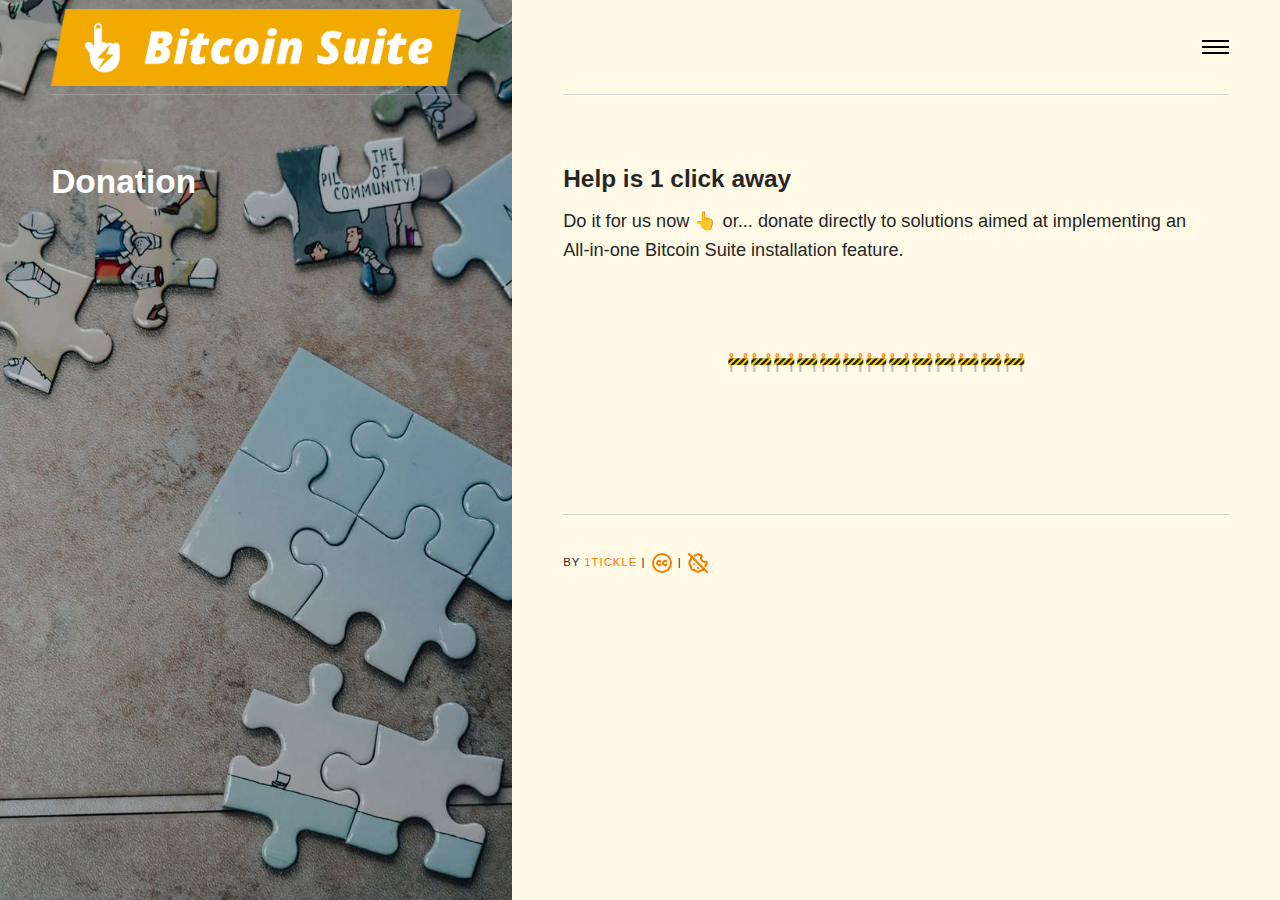
<file: donation.html>
<!DOCTYPE html><html lang="en-gb"><head><meta charset="utf-8"><meta http-equiv="X-UA-Compatible" content="IE=edge"><meta name="viewport" content="width=device-width,initial-scale=1"><title>Donation - Bitcoin Suite - All-in-One Bitcoin Apps Installers</title><meta name="description" content="Help is 1 click away Do it for us now 👆 or... donate directly to solutions aimed at implementing an All-in-one Bitcoin Suite installation feature. 🚧🚧🚧🚧🚧🚧🚧🚧🚧🚧🚧🚧🚧"><meta name="generator" content="Publii Open-Source CMS for Static Site"><link rel="canonical" href="https://bitcoinsuite-org.github.io/site/donation.html"><link rel="alternate" type="application/atom+xml" href="https://bitcoinsuite-org.github.io/site/feed.xml" title="Bitcoin Suite - All-in-One Bitcoin Apps Installers - RSS"><link rel="alternate" type="application/json" href="https://bitcoinsuite-org.github.io/site/feed.json" title="Bitcoin Suite - All-in-One Bitcoin Apps Installers - JSON"><link rel="shortcut icon" href="https://bitcoinsuite-org.github.io/site/media/website/favicon.png" type="image/png"><link rel="stylesheet" href="https://bitcoinsuite-org.github.io/site/assets/css/style.css?v=716729c21c4d15a9a1179292965dcb21"><script type="application/ld+json">{"@context":"http://schema.org","@type":"Article","mainEntityOfPage":{"@type":"WebPage","@id":"https://bitcoinsuite-org.github.io/site/donation.html"},"headline":"Donation","datePublished":"2025-12-06T20:36+01:00","dateModified":"2025-12-07T00:28+01:00","image":{"@type":"ImageObject","url":"https://bitcoinsuite-org.github.io/site/media/posts/11/jonny-gios-SqjhKY9877M-unsplash.jpg","height":5974,"width":3983},"description":"Help is 1 click away Do it for us now 👆 or... donate directly to solutions aimed at implementing an All-in-one Bitcoin Suite installation feature. 🚧🚧🚧🚧🚧🚧🚧🚧🚧🚧🚧🚧🚧","author":{"@type":"Person","name":"1tickle","url":"https://bitcoinsuite-org.github.io/site/authors/bitcoinsuite/"},"publisher":{"@type":"Organization","name":"1tickle","logo":{"@type":"ImageObject","url":"https://bitcoinsuite-org.github.io/site/media/website/Bitcoin_Suite_full_logo_White_orangeBoxItalic.png","height":96,"width":512}}}</script><noscript><style>img[loading] {
                    opacity: 1;
                }</style></noscript><style>:root { --flb-container-gap: 0.8rem; --flb-container-direction: row; --flb-btn-hover-effect: translate3d(0, -2px, 0); --flb-btn-gap: 0.4rem; --flb-btn-transition: all 0.24s ease-out; --flb-btn-border-radius: 6px; --flb-btn-font-family: var(--body-font); --flb-btn-font-size: 0.875rem; --flb-btn-line-height: inherit; --flb-icon-size: 24px; --flb-link-color: #404258; --flb-link-color-hover: #F2A900; --flb-link-icon-color: #404258; --flb-link-icon-color-hover: #EC1037; }.flb-container { display: inline-flex; flex-direction: var(--flb-container-direction); flex-wrap: wrap; gap: var(--flb-container-gap); justify-content: center; }a.flb-btn { all: unset; align-items: center; color: var(--flb-link-color); cursor: pointer; display: inline-flex; font-family: var(--flb-btn-font-family); font-size: var(--flb-btn-font-size); gap: var(--flb-btn-gap); line-height: var(--flb-btn-line-height); transition: var(--flb-btn-transition); text-decodration: none; will-change: transform; } a.flb-btn:hover { color: var(--flb-link-color-hover); transform: var(--flb-btn-hover-effect); } a.flb-btn svg { fill: var(--flb-link-icon-color); height: var(--flb-icon-size); margin: unset; opacity: unset; pointer-events: none; transition: var(--flb-btn-transition); width: var(--flb-icon-size); } a.flb-btn:hover svg { fill: var(--flb-link-icon-color-hover); }a.flb-btn svg { fill: hsla(var(--s-platform-h), var(--s-platform-s), var(--s-platform-l), var(--s-platform-a)); }a.flb-btn:hover svg { fill: hsla(var(--s-platform-h), var(--s-platform-s), var(--s-platform-l), var(--s-platform-a)); }a.flb-btn.p-signal{--s-platform-h:237;--s-platform-s:99%;--s-platform-l:61%;--s-platform-a:1;}a.flb-btn.p-nostr{--s-platform-h:282;--s-platform-s:57%;--s-platform-l:33%;--s-platform-a:1;}a.flb-btn.p-rss{--s-platform-h:39;--s-platform-s:100%;--s-platform-l:50%;--s-platform-a:1;}a.flb-btn.p-github{--s-platform-h:213;--s-platform-s:13%;--s-platform-l:16%;--s-platform-a:1;}</style><style>.ti{fill:none;stroke-linecap:round;stroke-linejoin:round;vertical-align:middle}</style></head><body class="page-template"><div class="container js-container"><nav class="menu"><ul class="navbar__menu"><li><a href="https://bitcoinsuite-org.github.io/site/" target="_self">🇬🇧</a></li><li><a href="https://bitcoinsuite-org.github.io/site/fr.html" target="_self">🇫🇷</a></li></ul></nav><div class="container__content"><header class="top"><div class="top__item"><a class="logo" href="https://bitcoinsuite-org.github.io/site/"><img src="https://bitcoinsuite-org.github.io/site/media/website/Bitcoin_Suite_full_logo_White_orangeBoxItalic.png" alt="Bitcoin Suite - All-in-One Bitcoin Apps Installers" width="512" height="96"></a></div><div class="top__item top__item--right"><button class="menu-toggle js-menu-toggle" aria-label="Menu" aria-expanded="false"><span class="menu-toggle-box"><span class="menu-toggle-inner">Menu</span></span></button></div></header><main class="main page"><article class="content"><div class="main__left"><figure class="hero"><img src="https://bitcoinsuite-org.github.io/site/media/posts/11/jonny-gios-SqjhKY9877M-unsplash.jpg" srcset="https://bitcoinsuite-org.github.io/site/media/posts/11/responsive/jonny-gios-SqjhKY9877M-unsplash-xs.jpg 300w, https://bitcoinsuite-org.github.io/site/media/posts/11/responsive/jonny-gios-SqjhKY9877M-unsplash-sm.jpg 480w, https://bitcoinsuite-org.github.io/site/media/posts/11/responsive/jonny-gios-SqjhKY9877M-unsplash-md.jpg 768w, https://bitcoinsuite-org.github.io/site/media/posts/11/responsive/jonny-gios-SqjhKY9877M-unsplash-lg.jpg 1024w, https://bitcoinsuite-org.github.io/site/media/posts/11/responsive/jonny-gios-SqjhKY9877M-unsplash-xl.jpg 1280w, https://bitcoinsuite-org.github.io/site/media/posts/11/responsive/jonny-gios-SqjhKY9877M-unsplash-2xl.jpg 1600w" sizes="(min-width: 1800px) 50vw, (min-width: 900px) 40vw, 100vw" loading="eager" height="5974" width="3983" alt=""></figure><header><h1>Donation</h1></header></div><div class="main__right"><div class="content__entry"><h2>Help is 1 click away </h2><p>Do it for us now 👆 or... donate directly to solutions aimed at implementing an All-in-one Bitcoin Suite installation feature.</p><p> </p><p class="align-center">🚧🚧🚧🚧🚧🚧🚧🚧🚧🚧🚧🚧🚧</p></div></div></article></main><footer class="footer"><div class="footer__social"><div class="flb-container"><a href="https://support.signal.org/hc/en-us/articles/360007319331-Group-chats" target="_blank" class="flb-btn p-signal" aria-label="Signal" title="Signal"><svg width="24" height="24" aria-hidden="false"><use xlink:href="https://bitcoinsuite-org.github.io/site/media/plugins/followButtons/svg-map.svg#signal"/></svg> </a><a href="https://nostr.com/" target="_blank" class="flb-btn p-nostr" aria-label="Nostr" title="Nostr"><svg width="24" height="24" aria-hidden="false"><use xlink:href="https://bitcoinsuite-org.github.io/site/media/plugins/followButtons/svg-map.svg#nostr"/></svg> </a><a href="https://bitcoinsuite.org/" target="_blank" class="flb-btn p-rss" aria-label="RSS" title="RSS"><svg width="24" height="24" aria-hidden="false"><use xlink:href="https://bitcoinsuite-org.github.io/site/media/plugins/followButtons/svg-map.svg#rss"/></svg> </a><a href="https://github.com/BitcoinSuite" target="_blank" class="flb-btn p-github" aria-label="GitHub" title="GitHub"><svg width="24" height="24" aria-hidden="false"><use xlink:href="https://bitcoinsuite-org.github.io/site/media/plugins/followButtons/svg-map.svg#github"/></svg></a></div></div><div class="footer__copyright">By <a href="https://1tickle.xyz" target="_blank" rel="noopener noreferrer">1tickle</a>&nbsp;|&nbsp;<a href="https://bitcoinsuite-org.github.io/site/licences.html" target="_self"><svg class="ti ti-creative-commons" width="24px" height="24px" fill="none" stroke="currentColor" stroke-width="2" viewBox="0 0 24 24"><g><path d="M12 12m-9 0a9 9 0 1 0 18 0a9 9 0 1 0 -18 0"/><path d="M10.5 10.5c-.847 -.71 -2.132 -.658 -2.914 .116a1.928 1.928 0 0 0 0 2.768c.782 .774 2.067 .825 2.914 .116"/><path d="M16.5 10.5c-.847 -.71 -2.132 -.658 -2.914 .116a1.928 1.928 0 0 0 0 2.768c.782 .774 2.067 .825 2.914 .116"/></g></svg></a>&nbsp;|&nbsp;<a href="https://bitcoinsuite-org.github.io/site/cookie.html" target="_self"><svg class="ti ti-cookie-off" width="24px" height="24px" fill="none" stroke="currentColor" stroke-width="2" viewBox="0 0 24 24"><g><path d="M8 13v.01"/><path d="M12 17v.01"/><path d="M12 12v.01"/><path d="M18.192 18.187a3 3 0 0 1 -.976 .652c-1.048 .263 -1.787 .483 -2.216 .661c-.475 .197 -1.092 .538 -1.852 1.024a3 3 0 0 1 -2.296 0c-.802 -.503 -1.419 -.844 -1.852 -1.024c-.471 -.195 -1.21 -.415 -2.216 -.66a3 3 0 0 1 -1.623 -1.624c-.265 -1.052 -.485 -1.79 -.661 -2.216c-.198 -.479 -.54 -1.096 -1.024 -1.852a3 3 0 0 1 0 -2.296c.48 -.744 .82 -1.361 1.024 -1.852c.171 -.413 .391 -1.152 .66 -2.216a3 3 0 0 1 .649 -.971m2.821 -1.174c.14 -.049 .263 -.095 .37 -.139c.458 -.19 1.075 -.531 1.852 -1.024a3 3 0 0 1 2.296 0l2.667 1.104a4 4 0 0 0 4.656 6.14l.053 .132a3 3 0 0 1 0 2.296c-.497 .786 -.838 1.404 -1.024 1.852a6.579 6.579 0 0 0 -.135 .36"/><path d="M3 3l18 18"/></g></svg></a></div></footer></div></div><script defer="defer" src="https://bitcoinsuite-org.github.io/site/assets/js/scripts.min.js?v=1ea8317abae2e05fa2a65ed7bbff7ba7"></script><script>var images = document.querySelectorAll('img[loading]');
   
           for (var i = 0; i < images.length; i++) {
               if (images[i].complete) {
                   images[i].classList.add('is-loaded');
               } else {
                   images[i].addEventListener('load', function () {
                       this.classList.add('is-loaded');
                   }, false);
               }
           }</script></body></html>
</file>
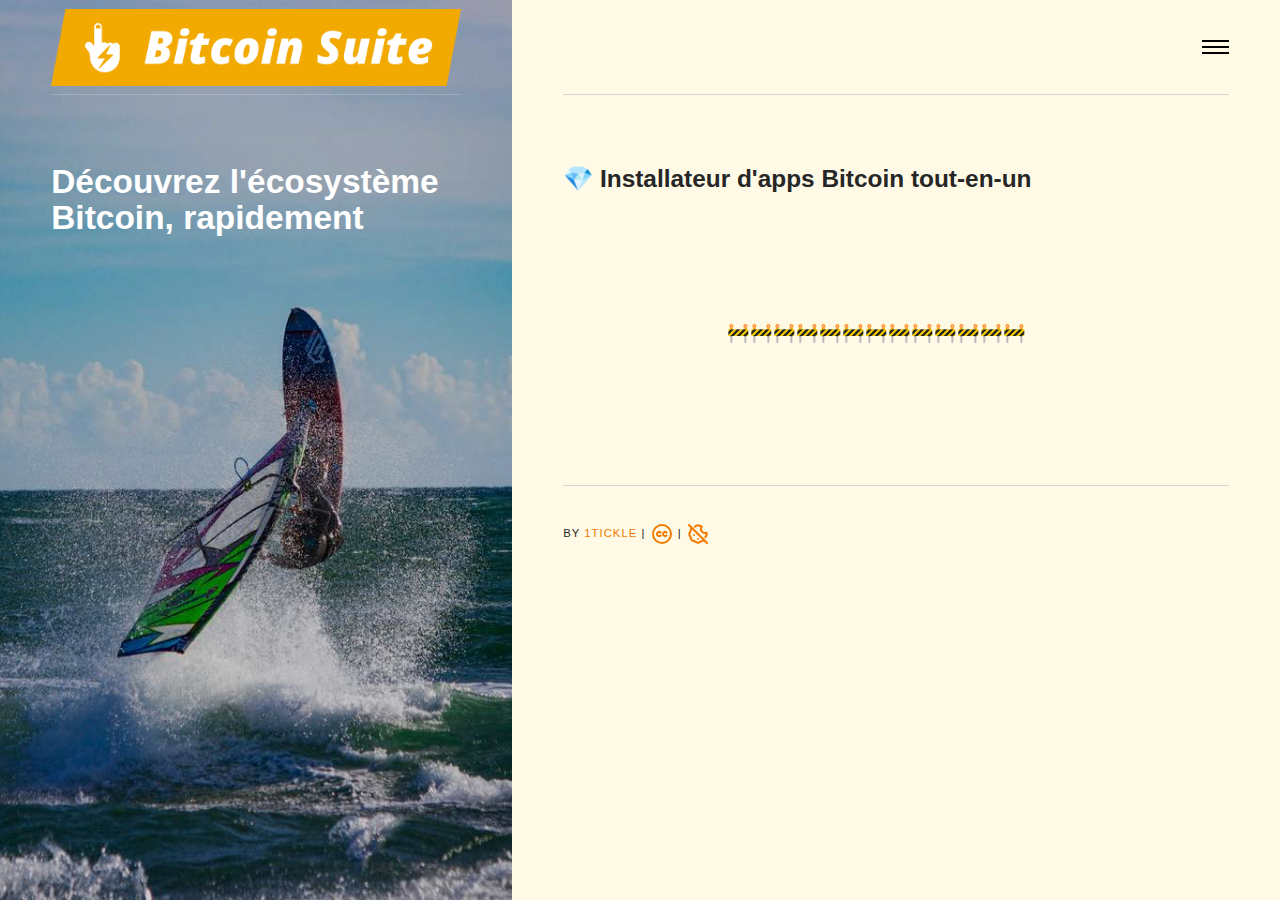
<file: fr.html>
<!DOCTYPE html><html lang="en-gb"><head><meta charset="utf-8"><meta http-equiv="X-UA-Compatible" content="IE=edge"><meta name="viewport" content="width=device-width,initial-scale=1"><title>Découvrez l&#x27;écosystème Bitcoin, rapidement - Bitcoin Suite - All-in-One Bitcoin Apps</title><meta name="description" content="💎 Installateur d'apps Bitcoin tout-en-un 🚧🚧🚧🚧🚧🚧🚧🚧🚧🚧🚧🚧🚧"><meta name="generator" content="Publii Open-Source CMS for Static Site"><link rel="canonical" href="https://bitcoinsuite-org.github.io/site/fr.html"><link rel="alternate" type="application/atom+xml" href="https://bitcoinsuite-org.github.io/site/feed.xml" title="Bitcoin Suite - All-in-One Bitcoin Apps - RSS"><link rel="alternate" type="application/json" href="https://bitcoinsuite-org.github.io/site/feed.json" title="Bitcoin Suite - All-in-One Bitcoin Apps - JSON"><link rel="shortcut icon" href="https://bitcoinsuite-org.github.io/site/media/website/favicon.png" type="image/png"><link rel="stylesheet" href="https://bitcoinsuite-org.github.io/site/assets/css/style.css?v=716729c21c4d15a9a1179292965dcb21"><script type="application/ld+json">{"@context":"http://schema.org","@type":"Article","mainEntityOfPage":{"@type":"WebPage","@id":"https://bitcoinsuite-org.github.io/site/fr.html"},"headline":"Découvrez l'écosystème Bitcoin, rapidement","datePublished":"2025-12-05T19:51+01:00","dateModified":"2025-12-06T23:02+01:00","image":{"@type":"ImageObject","url":"https://bitcoinsuite-org.github.io/site/media/posts/3/renan-brun-HWFHT3mFwko-unsplash.jpg","height":3456,"width":2765},"description":"💎 Installateur d'apps Bitcoin tout-en-un 🚧🚧🚧🚧🚧🚧🚧🚧🚧🚧🚧🚧🚧","author":{"@type":"Person","name":"BitcoinSuite","url":"https://bitcoinsuite-org.github.io/site/authors/bitcoinsuite/"},"publisher":{"@type":"Organization","name":"BitcoinSuite","logo":{"@type":"ImageObject","url":"https://bitcoinsuite-org.github.io/site/media/website/Bitcoin_Suite_full_logo_White_orangeBoxItalic.png","height":96,"width":512}}}</script><noscript><style>img[loading] {
                    opacity: 1;
                }</style></noscript><style>:root { --flb-container-gap: 0.8rem; --flb-container-direction: row; --flb-btn-hover-effect: translate3d(0, -2px, 0); --flb-btn-gap: 0.4rem; --flb-btn-transition: all 0.24s ease-out; --flb-btn-border-radius: 6px; --flb-btn-font-family: var(--body-font); --flb-btn-font-size: 0.875rem; --flb-btn-line-height: inherit; --flb-icon-size: 24px; --flb-link-color: #404258; --flb-link-color-hover: #F2A900; --flb-link-icon-color: #404258; --flb-link-icon-color-hover: #EC1037; }.flb-container { display: inline-flex; flex-direction: var(--flb-container-direction); flex-wrap: wrap; gap: var(--flb-container-gap); justify-content: center; }a.flb-btn { all: unset; align-items: center; color: var(--flb-link-color); cursor: pointer; display: inline-flex; font-family: var(--flb-btn-font-family); font-size: var(--flb-btn-font-size); gap: var(--flb-btn-gap); line-height: var(--flb-btn-line-height); transition: var(--flb-btn-transition); text-decodration: none; will-change: transform; } a.flb-btn:hover { color: var(--flb-link-color-hover); transform: var(--flb-btn-hover-effect); } a.flb-btn svg { fill: var(--flb-link-icon-color); height: var(--flb-icon-size); margin: unset; opacity: unset; pointer-events: none; transition: var(--flb-btn-transition); width: var(--flb-icon-size); } a.flb-btn:hover svg { fill: var(--flb-link-icon-color-hover); }a.flb-btn svg { fill: hsla(var(--s-platform-h), var(--s-platform-s), var(--s-platform-l), var(--s-platform-a)); }a.flb-btn:hover svg { fill: hsla(var(--s-platform-h), var(--s-platform-s), var(--s-platform-l), var(--s-platform-a)); }a.flb-btn.p-signal{--s-platform-h:237;--s-platform-s:99%;--s-platform-l:61%;--s-platform-a:1;}a.flb-btn.p-nostr{--s-platform-h:282;--s-platform-s:57%;--s-platform-l:33%;--s-platform-a:1;}a.flb-btn.p-rss{--s-platform-h:39;--s-platform-s:100%;--s-platform-l:50%;--s-platform-a:1;}a.flb-btn.p-github{--s-platform-h:213;--s-platform-s:13%;--s-platform-l:16%;--s-platform-a:1;}</style><style>.ti{fill:none;stroke-linecap:round;stroke-linejoin:round;vertical-align:middle}</style></head><body class="page-template"><div class="container js-container"><nav class="menu"><ul class="navbar__menu"><li><a href="https://bitcoinsuite-org.github.io/site/" target="_self">🇬🇧</a></li><li class="active"><a href="https://bitcoinsuite-org.github.io/site/fr.html" target="_self">🇫🇷</a></li></ul></nav><div class="container__content"><header class="top"><div class="top__item"><a class="logo" href="https://bitcoinsuite-org.github.io/site/"><img src="https://bitcoinsuite-org.github.io/site/media/website/Bitcoin_Suite_full_logo_White_orangeBoxItalic.png" alt="Bitcoin Suite - All-in-One Bitcoin Apps" width="512" height="96"></a></div><div class="top__item top__item--right"><button class="menu-toggle js-menu-toggle" aria-label="Menu" aria-expanded="false"><span class="menu-toggle-box"><span class="menu-toggle-inner">Menu</span></span></button></div></header><main class="main page"><article class="content"><div class="main__left"><figure class="hero"><img src="https://bitcoinsuite-org.github.io/site/media/posts/3/renan-brun-HWFHT3mFwko-unsplash.jpg" srcset="https://bitcoinsuite-org.github.io/site/media/posts/3/responsive/renan-brun-HWFHT3mFwko-unsplash-xs.jpg 300w, https://bitcoinsuite-org.github.io/site/media/posts/3/responsive/renan-brun-HWFHT3mFwko-unsplash-sm.jpg 480w, https://bitcoinsuite-org.github.io/site/media/posts/3/responsive/renan-brun-HWFHT3mFwko-unsplash-md.jpg 768w, https://bitcoinsuite-org.github.io/site/media/posts/3/responsive/renan-brun-HWFHT3mFwko-unsplash-lg.jpg 1024w, https://bitcoinsuite-org.github.io/site/media/posts/3/responsive/renan-brun-HWFHT3mFwko-unsplash-xl.jpg 1280w, https://bitcoinsuite-org.github.io/site/media/posts/3/responsive/renan-brun-HWFHT3mFwko-unsplash-2xl.jpg 1600w" sizes="(min-width: 1800px) 50vw, (min-width: 900px) 40vw, 100vw" loading="eager" height="3456" width="2765" alt=""></figure><header><h1>Découvrez l&#x27;écosystème Bitcoin, rapidement</h1></header></div><div class="main__right"><div class="content__entry"><h2>💎 Installateur d'apps Bitcoin tout-en-un</h2><p> </p><p> </p><p class="align-center">🚧🚧🚧🚧🚧🚧🚧🚧🚧🚧🚧🚧🚧</p></div></div></article></main><footer class="footer"><div class="footer__social"><div class="flb-container"><a href="https://support.signal.org/hc/en-us/articles/360007319331-Group-chats" target="_blank" class="flb-btn p-signal" aria-label="Signal" title="Signal"><svg width="24" height="24" aria-hidden="false"><use xlink:href="https://bitcoinsuite-org.github.io/site/media/plugins/followButtons/svg-map.svg#signal"/></svg> </a><a href="https://nostr.com/" target="_blank" class="flb-btn p-nostr" aria-label="Nostr" title="Nostr"><svg width="24" height="24" aria-hidden="false"><use xlink:href="https://bitcoinsuite-org.github.io/site/media/plugins/followButtons/svg-map.svg#nostr"/></svg> </a><a href="https://bitcoinsuite.org/" target="_blank" class="flb-btn p-rss" aria-label="RSS" title="RSS"><svg width="24" height="24" aria-hidden="false"><use xlink:href="https://bitcoinsuite-org.github.io/site/media/plugins/followButtons/svg-map.svg#rss"/></svg> </a><a href="https://github.com/BitcoinSuite" target="_blank" class="flb-btn p-github" aria-label="GitHub" title="GitHub"><svg width="24" height="24" aria-hidden="false"><use xlink:href="https://bitcoinsuite-org.github.io/site/media/plugins/followButtons/svg-map.svg#github"/></svg></a></div></div><div class="footer__copyright">By <a href="https://1tickle.xyz" target="_blank" rel="noopener noreferrer">1tickle</a>&nbsp;|&nbsp;<a href="https://bitcoinsuite.org/licences.html" target="_blank" rel="noopener noreferrer"><svg class="ti ti-creative-commons" width="24px" height="24px" fill="none" stroke="currentColor" stroke-width="2" viewBox="0 0 24 24"><g><path d="M12 12m-9 0a9 9 0 1 0 18 0a9 9 0 1 0 -18 0"/><path d="M10.5 10.5c-.847 -.71 -2.132 -.658 -2.914 .116a1.928 1.928 0 0 0 0 2.768c.782 .774 2.067 .825 2.914 .116"/><path d="M16.5 10.5c-.847 -.71 -2.132 -.658 -2.914 .116a1.928 1.928 0 0 0 0 2.768c.782 .774 2.067 .825 2.914 .116"/></g></svg></a>&nbsp;|&nbsp;<a href="https://bitcoinsuite.org/cookie.html" target="_blank" rel="noopener noreferrer"><svg class="ti ti-cookie-off" width="24px" height="24px" fill="none" stroke="currentColor" stroke-width="2" viewBox="0 0 24 24"><g><path d="M8 13v.01"/><path d="M12 17v.01"/><path d="M12 12v.01"/><path d="M18.192 18.187a3 3 0 0 1 -.976 .652c-1.048 .263 -1.787 .483 -2.216 .661c-.475 .197 -1.092 .538 -1.852 1.024a3 3 0 0 1 -2.296 0c-.802 -.503 -1.419 -.844 -1.852 -1.024c-.471 -.195 -1.21 -.415 -2.216 -.66a3 3 0 0 1 -1.623 -1.624c-.265 -1.052 -.485 -1.79 -.661 -2.216c-.198 -.479 -.54 -1.096 -1.024 -1.852a3 3 0 0 1 0 -2.296c.48 -.744 .82 -1.361 1.024 -1.852c.171 -.413 .391 -1.152 .66 -2.216a3 3 0 0 1 .649 -.971m2.821 -1.174c.14 -.049 .263 -.095 .37 -.139c.458 -.19 1.075 -.531 1.852 -1.024a3 3 0 0 1 2.296 0l2.667 1.104a4 4 0 0 0 4.656 6.14l.053 .132a3 3 0 0 1 0 2.296c-.497 .786 -.838 1.404 -1.024 1.852a6.579 6.579 0 0 0 -.135 .36"/><path d="M3 3l18 18"/></g></svg></a></div></footer></div></div><script defer="defer" src="https://bitcoinsuite-org.github.io/site/assets/js/scripts.min.js?v=1ea8317abae2e05fa2a65ed7bbff7ba7"></script><script>var images = document.querySelectorAll('img[loading]');
   
           for (var i = 0; i < images.length; i++) {
               if (images[i].complete) {
                   images[i].classList.add('is-loaded');
               } else {
                   images[i].addEventListener('load', function () {
                       this.classList.add('is-loaded');
                   }, false);
               }
           }</script></body></html>
</file>
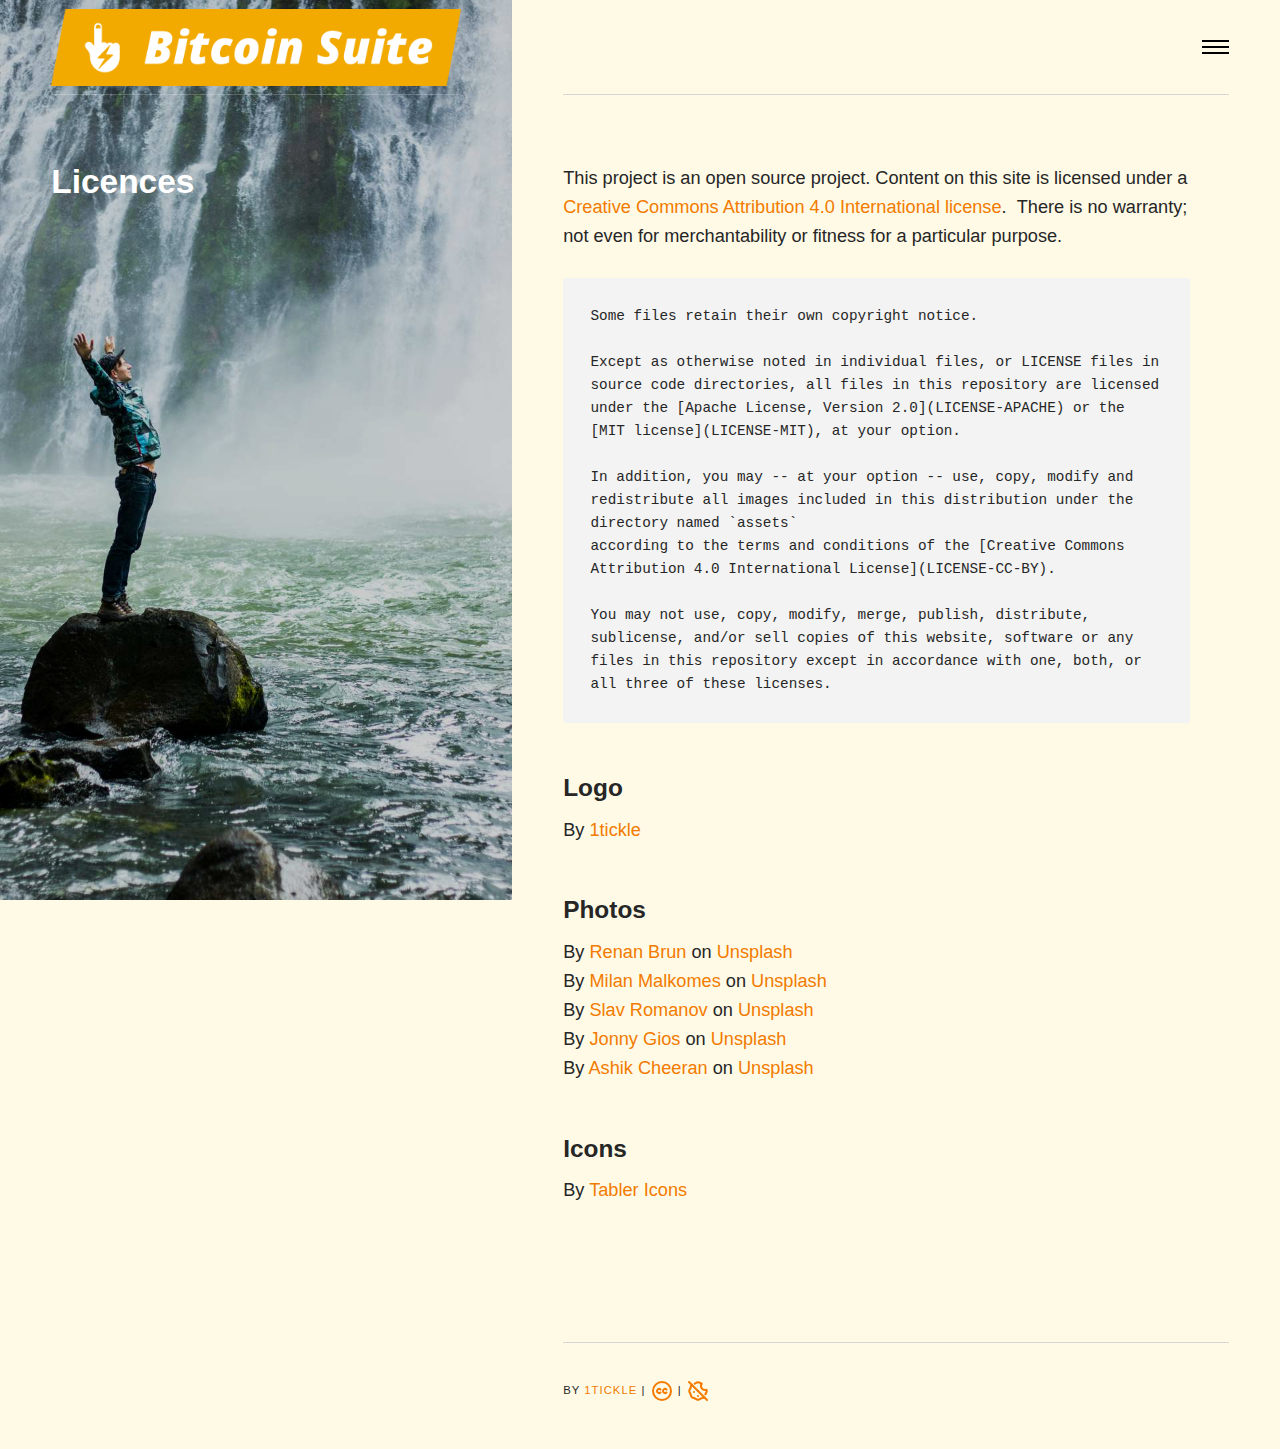
<file: licences.html>
<!DOCTYPE html><html lang="en-gb"><head><meta charset="utf-8"><meta http-equiv="X-UA-Compatible" content="IE=edge"><meta name="viewport" content="width=device-width,initial-scale=1"><title>Licences - Bitcoin Suite - All-in-One Bitcoin Apps Installers</title><meta name="description" content="This project is an open source project. Content on this site is licensed under a Creative Commons Attribution 4.0 International license. There is no warranty; not even for merchantability or fitness for a particular purpose. Some files retain their own copyright notice. Except as otherwise&hellip;"><meta name="generator" content="Publii Open-Source CMS for Static Site"><link rel="canonical" href="https://bitcoinsuite-org.github.io/site/licences.html"><link rel="alternate" type="application/atom+xml" href="https://bitcoinsuite-org.github.io/site/feed.xml" title="Bitcoin Suite - All-in-One Bitcoin Apps Installers - RSS"><link rel="alternate" type="application/json" href="https://bitcoinsuite-org.github.io/site/feed.json" title="Bitcoin Suite - All-in-One Bitcoin Apps Installers - JSON"><link rel="shortcut icon" href="https://bitcoinsuite-org.github.io/site/media/website/favicon.png" type="image/png"><link rel="stylesheet" href="https://bitcoinsuite-org.github.io/site/assets/css/style.css?v=716729c21c4d15a9a1179292965dcb21"><script type="application/ld+json">{"@context":"http://schema.org","@type":"Article","mainEntityOfPage":{"@type":"WebPage","@id":"https://bitcoinsuite-org.github.io/site/licences.html"},"headline":"Licences","datePublished":"2025-12-06T15:45+01:00","dateModified":"2025-12-07T14:47+01:00","image":{"@type":"ImageObject","url":"https://bitcoinsuite-org.github.io/site/media/posts/9/slav-romanov-r38u2Uq1AXk-unsplash.jpg","height":6000,"width":3376},"description":"This project is an open source project. Content on this site is licensed under a Creative Commons Attribution 4.0 International license. There is no warranty; not even for merchantability or fitness for a particular purpose. Some files retain their own copyright notice. Except as otherwise&hellip;","author":{"@type":"Person","name":"1tickle","url":"https://bitcoinsuite-org.github.io/site/authors/bitcoinsuite/"},"publisher":{"@type":"Organization","name":"1tickle","logo":{"@type":"ImageObject","url":"https://bitcoinsuite-org.github.io/site/media/website/Bitcoin_Suite_full_logo_White_orangeBoxItalic.png","height":96,"width":512}}}</script><noscript><style>img[loading] {
                    opacity: 1;
                }</style></noscript><style>:root { --flb-container-gap: 0.8rem; --flb-container-direction: row; --flb-btn-hover-effect: translate3d(0, -2px, 0); --flb-btn-gap: 0.4rem; --flb-btn-transition: all 0.24s ease-out; --flb-btn-border-radius: 6px; --flb-btn-font-family: var(--body-font); --flb-btn-font-size: 0.875rem; --flb-btn-line-height: inherit; --flb-icon-size: 24px; --flb-link-color: #404258; --flb-link-color-hover: #F2A900; --flb-link-icon-color: #404258; --flb-link-icon-color-hover: #EC1037; }.flb-container { display: inline-flex; flex-direction: var(--flb-container-direction); flex-wrap: wrap; gap: var(--flb-container-gap); justify-content: center; }a.flb-btn { all: unset; align-items: center; color: var(--flb-link-color); cursor: pointer; display: inline-flex; font-family: var(--flb-btn-font-family); font-size: var(--flb-btn-font-size); gap: var(--flb-btn-gap); line-height: var(--flb-btn-line-height); transition: var(--flb-btn-transition); text-decodration: none; will-change: transform; } a.flb-btn:hover { color: var(--flb-link-color-hover); transform: var(--flb-btn-hover-effect); } a.flb-btn svg { fill: var(--flb-link-icon-color); height: var(--flb-icon-size); margin: unset; opacity: unset; pointer-events: none; transition: var(--flb-btn-transition); width: var(--flb-icon-size); } a.flb-btn:hover svg { fill: var(--flb-link-icon-color-hover); }a.flb-btn svg { fill: hsla(var(--s-platform-h), var(--s-platform-s), var(--s-platform-l), var(--s-platform-a)); }a.flb-btn:hover svg { fill: hsla(var(--s-platform-h), var(--s-platform-s), var(--s-platform-l), var(--s-platform-a)); }a.flb-btn.p-signal{--s-platform-h:237;--s-platform-s:99%;--s-platform-l:61%;--s-platform-a:1;}a.flb-btn.p-nostr{--s-platform-h:282;--s-platform-s:57%;--s-platform-l:33%;--s-platform-a:1;}a.flb-btn.p-rss{--s-platform-h:39;--s-platform-s:100%;--s-platform-l:50%;--s-platform-a:1;}a.flb-btn.p-github{--s-platform-h:213;--s-platform-s:13%;--s-platform-l:16%;--s-platform-a:1;}</style><style>.ti{fill:none;stroke-linecap:round;stroke-linejoin:round;vertical-align:middle}</style></head><body class="page-template"><div class="container js-container"><nav class="menu"><ul class="navbar__menu"><li><a href="https://bitcoinsuite-org.github.io/site/" target="_self">🇬🇧</a></li><li><a href="https://bitcoinsuite-org.github.io/site/fr.html" target="_self">🇫🇷</a></li></ul></nav><div class="container__content"><header class="top"><div class="top__item"><a class="logo" href="https://bitcoinsuite-org.github.io/site/"><img src="https://bitcoinsuite-org.github.io/site/media/website/Bitcoin_Suite_full_logo_White_orangeBoxItalic.png" alt="Bitcoin Suite - All-in-One Bitcoin Apps Installers" width="512" height="96"></a></div><div class="top__item top__item--right"><button class="menu-toggle js-menu-toggle" aria-label="Menu" aria-expanded="false"><span class="menu-toggle-box"><span class="menu-toggle-inner">Menu</span></span></button></div></header><main class="main page"><article class="content"><div class="main__left"><figure class="hero"><img src="https://bitcoinsuite-org.github.io/site/media/posts/9/slav-romanov-r38u2Uq1AXk-unsplash.jpg" srcset="https://bitcoinsuite-org.github.io/site/media/posts/9/responsive/slav-romanov-r38u2Uq1AXk-unsplash-xs.jpg 300w, https://bitcoinsuite-org.github.io/site/media/posts/9/responsive/slav-romanov-r38u2Uq1AXk-unsplash-sm.jpg 480w, https://bitcoinsuite-org.github.io/site/media/posts/9/responsive/slav-romanov-r38u2Uq1AXk-unsplash-md.jpg 768w, https://bitcoinsuite-org.github.io/site/media/posts/9/responsive/slav-romanov-r38u2Uq1AXk-unsplash-lg.jpg 1024w, https://bitcoinsuite-org.github.io/site/media/posts/9/responsive/slav-romanov-r38u2Uq1AXk-unsplash-xl.jpg 1280w, https://bitcoinsuite-org.github.io/site/media/posts/9/responsive/slav-romanov-r38u2Uq1AXk-unsplash-2xl.jpg 1600w" sizes="(min-width: 1800px) 50vw, (min-width: 900px) 40vw, 100vw" loading="eager" height="6000" width="3376" alt=""></figure><header><h1>Licences</h1></header></div><div class="main__right"><div class="content__entry"><p>This project is an open source project. Content on this site is licensed under a <a href="https://creativecommons.org/licenses/by/4.0/">Creative Commons Attribution 4.0 International license</a>.  There is no warranty; not even for merchantability or fitness for a particular purpose.</p><pre>Some files retain their own copyright notice.

Except as otherwise noted in individual files, or LICENSE files in source code directories, all files in this repository are licensed under the [Apache License, Version 2.0](LICENSE-APACHE) or the [MIT license](LICENSE-MIT), at your option.

In addition, you may -- at your option -- use, copy, modify and redistribute all images included in this distribution under the directory named `assets`
according to the terms and conditions of the [Creative Commons Attribution 4.0 International License](LICENSE-CC-BY).

You may not use, copy, modify, merge, publish, distribute, sublicense, and/or sell copies of this website, software or any files in this repository except in accordance with one, both, or all three of these licenses.</pre><h2>Logo</h2><p>By <a href="https://1tickle.xyz" target="_blank" rel="noopener noreferrer">1tickle</a></p><h2>Photos</h2><p>By <a href="https://unsplash.com/@renan_brun?utm_source=unsplash&amp;utm_medium=referral&amp;utm_content=creditCopyText">Renan Brun</a> on <a href="https://unsplash.com/photos/person-surfing-on-sea-waves-during-daytime-HWFHT3mFwko?utm_source=unsplash&amp;utm_medium=referral&amp;utm_content=creditCopyText">Unsplash</a><br>By <a href="https://unsplash.com/@milan_malkomes?utm_source=unsplash&amp;utm_medium=referral&amp;utm_content=creditCopyText">Milan Malkomes</a> on <a href="https://unsplash.com/photos/black-and-gray-camera-stand-a40akJxBhT8?utm_source=unsplash&amp;utm_medium=referral&amp;utm_content=creditCopyText">Unsplash</a><br>By <a href="https://unsplash.com/@slavromanov?utm_source=unsplash&amp;utm_medium=referral&amp;utm_content=creditCopyText">Slav Romanov</a> on <a href="https://unsplash.com/photos/man-standing-on-black-rock-surrounded-body-of-water-r38u2Uq1AXk?utm_source=unsplash&amp;utm_medium=referral&amp;utm_content=creditCopyText">Unsplash</a><br>By <a href="https://unsplash.com/@supergios?utm_source=unsplash&amp;utm_medium=referral&amp;utm_content=creditCopyText">Jonny Gios</a> on <a href="https://unsplash.com/photos/white-jigsaw-puzzle-pieces-on-brown-marble-table-SqjhKY9877M?utm_source=unsplash&amp;utm_medium=referral&amp;utm_content=creditCopyText">Unsplash</a><br>By <a href="https://unsplash.com/@ashikjoh?utm_source=unsplash&amp;utm_medium=referral&amp;utm_content=creditCopyText">Ashik Cheeran</a> on <a href="https://unsplash.com/photos/person-holding-blue-and-white-compass-eVafLNC6Do4?utm_source=unsplash&amp;utm_medium=referral&amp;utm_content=creditCopyText">Unsplash</a></p><h2>Icons</h2><p>By <a href="https://tabler.io/icons" target="_blank" rel="noopener noreferrer">Tabler Icons</a></p></div></div></article></main><footer class="footer"><div class="footer__social"><div class="flb-container"><a href="https://support.signal.org/hc/en-us/articles/360007319331-Group-chats" target="_blank" class="flb-btn p-signal" aria-label="Signal" title="Signal"><svg width="24" height="24" aria-hidden="false"><use xlink:href="https://bitcoinsuite-org.github.io/site/media/plugins/followButtons/svg-map.svg#signal"/></svg> </a><a href="https://nostr.com/" target="_blank" class="flb-btn p-nostr" aria-label="Nostr" title="Nostr"><svg width="24" height="24" aria-hidden="false"><use xlink:href="https://bitcoinsuite-org.github.io/site/media/plugins/followButtons/svg-map.svg#nostr"/></svg> </a><a href="https://bitcoinsuite.org/" target="_blank" class="flb-btn p-rss" aria-label="RSS" title="RSS"><svg width="24" height="24" aria-hidden="false"><use xlink:href="https://bitcoinsuite-org.github.io/site/media/plugins/followButtons/svg-map.svg#rss"/></svg> </a><a href="https://github.com/BitcoinSuite" target="_blank" class="flb-btn p-github" aria-label="GitHub" title="GitHub"><svg width="24" height="24" aria-hidden="false"><use xlink:href="https://bitcoinsuite-org.github.io/site/media/plugins/followButtons/svg-map.svg#github"/></svg></a></div></div><div class="footer__copyright">By <a href="https://1tickle.xyz" target="_blank" rel="noopener noreferrer">1tickle</a>&nbsp;|&nbsp;<a href="https://bitcoinsuite-org.github.io/site/licences.html"><svg class="ti ti-creative-commons" width="24px" height="24px" fill="none" stroke="currentColor" stroke-width="2" viewBox="0 0 24 24"><g><path d="M12 12m-9 0a9 9 0 1 0 18 0a9 9 0 1 0 -18 0"/><path d="M10.5 10.5c-.847 -.71 -2.132 -.658 -2.914 .116a1.928 1.928 0 0 0 0 2.768c.782 .774 2.067 .825 2.914 .116"/><path d="M16.5 10.5c-.847 -.71 -2.132 -.658 -2.914 .116a1.928 1.928 0 0 0 0 2.768c.782 .774 2.067 .825 2.914 .116"/></g></svg></a>&nbsp;|&nbsp;<a href="https://bitcoinsuite-org.github.io/site/cookie.html"><svg class="ti ti-cookie-off" width="24px" height="24px" fill="none" stroke="currentColor" stroke-width="2" viewBox="0 0 24 24"><g><path d="M8 13v.01"/><path d="M12 17v.01"/><path d="M12 12v.01"/><path d="M18.192 18.187a3 3 0 0 1 -.976 .652c-1.048 .263 -1.787 .483 -2.216 .661c-.475 .197 -1.092 .538 -1.852 1.024a3 3 0 0 1 -2.296 0c-.802 -.503 -1.419 -.844 -1.852 -1.024c-.471 -.195 -1.21 -.415 -2.216 -.66a3 3 0 0 1 -1.623 -1.624c-.265 -1.052 -.485 -1.79 -.661 -2.216c-.198 -.479 -.54 -1.096 -1.024 -1.852a3 3 0 0 1 0 -2.296c.48 -.744 .82 -1.361 1.024 -1.852c.171 -.413 .391 -1.152 .66 -2.216a3 3 0 0 1 .649 -.971m2.821 -1.174c.14 -.049 .263 -.095 .37 -.139c.458 -.19 1.075 -.531 1.852 -1.024a3 3 0 0 1 2.296 0l2.667 1.104a4 4 0 0 0 4.656 6.14l.053 .132a3 3 0 0 1 0 2.296c-.497 .786 -.838 1.404 -1.024 1.852a6.579 6.579 0 0 0 -.135 .36"/><path d="M3 3l18 18"/></g></svg></a></div></footer></div></div><script defer="defer" src="https://bitcoinsuite-org.github.io/site/assets/js/scripts.min.js?v=1ea8317abae2e05fa2a65ed7bbff7ba7"></script><script>var images = document.querySelectorAll('img[loading]');
   
           for (var i = 0; i < images.length; i++) {
               if (images[i].complete) {
                   images[i].classList.add('is-loaded');
               } else {
                   images[i].addEventListener('load', function () {
                       this.classList.add('is-loaded');
                   }, false);
               }
           }</script></body></html>
</file>
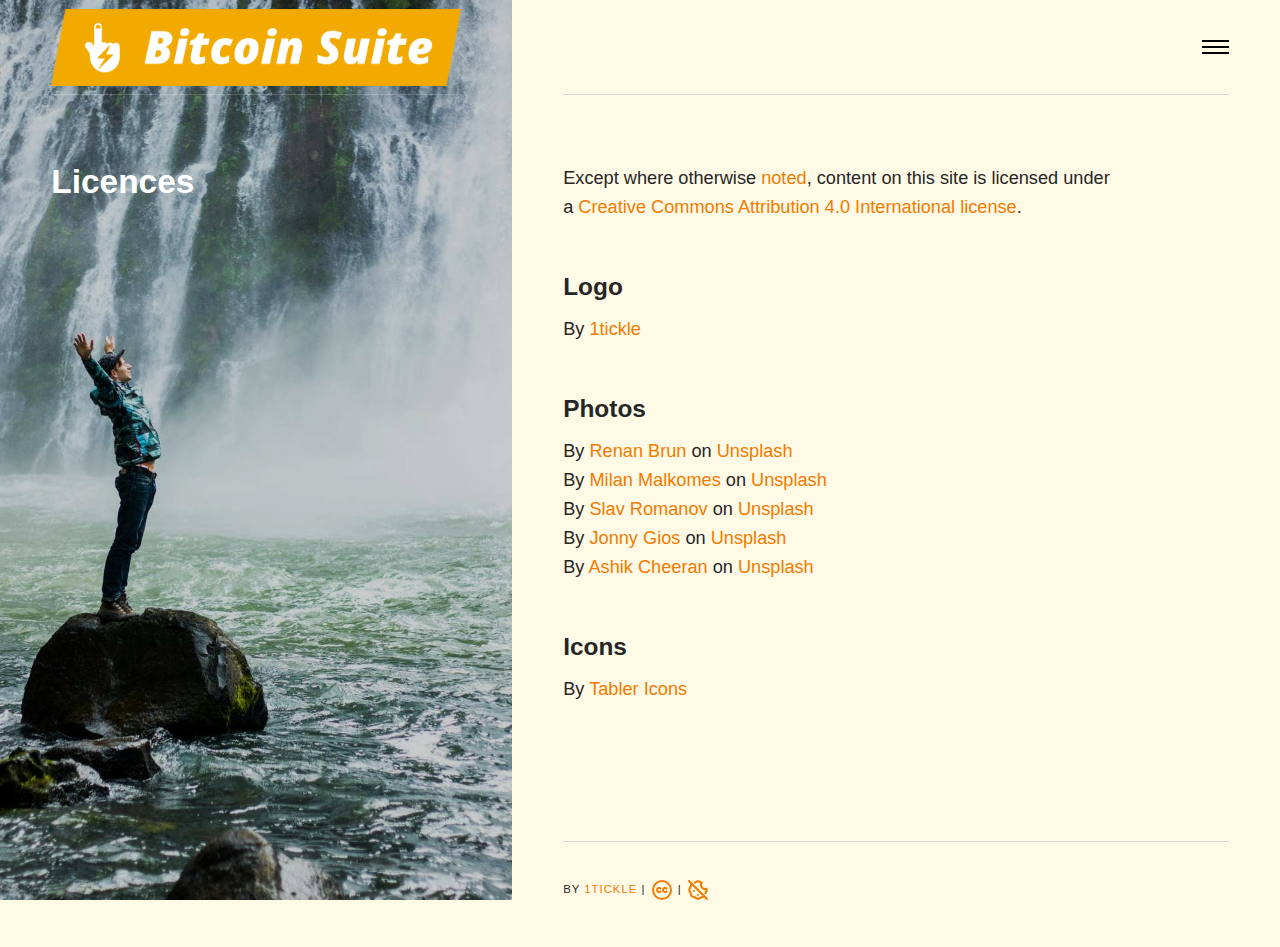
<file: licencescredits.html>
<!DOCTYPE html><html lang="en-gb"><head><meta charset="utf-8"><meta http-equiv="X-UA-Compatible" content="IE=edge"><meta name="viewport" content="width=device-width,initial-scale=1"><title>Licences - Bitcoin Suite - All-in-One Bitcoin Apps Installers</title><meta name="description" content="Except where otherwise noted, content on this site is licensed under a Creative Commons Attribution 4.0 International license. By 1tickle By Renan Brun on Unsplash By Milan Malkomes on Unsplash By Slav Romanov on Unsplash By Jonny Gios on Unsplash By Ashik Cheeran on Unsplash By&hellip;"><meta name="generator" content="Publii Open-Source CMS for Static Site"><link rel="canonical" href="https://bitcoinsuite-org.github.io/site/licencescredits.html"><link rel="alternate" type="application/atom+xml" href="https://bitcoinsuite-org.github.io/site/feed.xml" title="Bitcoin Suite - All-in-One Bitcoin Apps Installers - RSS"><link rel="alternate" type="application/json" href="https://bitcoinsuite-org.github.io/site/feed.json" title="Bitcoin Suite - All-in-One Bitcoin Apps Installers - JSON"><link rel="shortcut icon" href="https://bitcoinsuite-org.github.io/site/media/website/favicon.png" type="image/png"><link rel="stylesheet" href="https://bitcoinsuite-org.github.io/site/assets/css/style.css?v=716729c21c4d15a9a1179292965dcb21"><script type="application/ld+json">{"@context":"http://schema.org","@type":"Article","mainEntityOfPage":{"@type":"WebPage","@id":"https://bitcoinsuite-org.github.io/site/licencescredits.html"},"headline":"Licences","datePublished":"2025-12-06T15:45+01:00","dateModified":"2025-12-06T21:55+01:00","image":{"@type":"ImageObject","url":"https://bitcoinsuite-org.github.io/site/media/posts/9/slav-romanov-r38u2Uq1AXk-unsplash.jpg","height":6000,"width":3376},"description":"Except where otherwise noted, content on this site is licensed under a Creative Commons Attribution 4.0 International license. By 1tickle By Renan Brun on Unsplash By Milan Malkomes on Unsplash By Slav Romanov on Unsplash By Jonny Gios on Unsplash By Ashik Cheeran on Unsplash By&hellip;","author":{"@type":"Person","name":"BitcoinSuite","url":"https://bitcoinsuite-org.github.io/site/authors/bitcoinsuite/"},"publisher":{"@type":"Organization","name":"BitcoinSuite","logo":{"@type":"ImageObject","url":"https://bitcoinsuite-org.github.io/site/media/website/Bitcoin_Suite_full_logo_White_orangeBoxItalic.png","height":96,"width":512}}}</script><noscript><style>img[loading] {
                    opacity: 1;
                }</style></noscript><style>:root { --flb-container-gap: 0.8rem; --flb-container-direction: row; --flb-btn-hover-effect: translate3d(0, -2px, 0); --flb-btn-gap: 0.4rem; --flb-btn-transition: all 0.24s ease-out; --flb-btn-border-radius: 6px; --flb-btn-font-family: var(--body-font); --flb-btn-font-size: 0.875rem; --flb-btn-line-height: inherit; --flb-icon-size: 24px; --flb-link-color: #404258; --flb-link-color-hover: #F2A900; --flb-link-icon-color: #404258; --flb-link-icon-color-hover: #EC1037; }.flb-container { display: inline-flex; flex-direction: var(--flb-container-direction); flex-wrap: wrap; gap: var(--flb-container-gap); justify-content: center; }a.flb-btn { all: unset; align-items: center; color: var(--flb-link-color); cursor: pointer; display: inline-flex; font-family: var(--flb-btn-font-family); font-size: var(--flb-btn-font-size); gap: var(--flb-btn-gap); line-height: var(--flb-btn-line-height); transition: var(--flb-btn-transition); text-decodration: none; will-change: transform; } a.flb-btn:hover { color: var(--flb-link-color-hover); transform: var(--flb-btn-hover-effect); } a.flb-btn svg { fill: var(--flb-link-icon-color); height: var(--flb-icon-size); margin: unset; opacity: unset; pointer-events: none; transition: var(--flb-btn-transition); width: var(--flb-icon-size); } a.flb-btn:hover svg { fill: var(--flb-link-icon-color-hover); }a.flb-btn svg { fill: hsla(var(--s-platform-h), var(--s-platform-s), var(--s-platform-l), var(--s-platform-a)); }a.flb-btn:hover svg { fill: hsla(var(--s-platform-h), var(--s-platform-s), var(--s-platform-l), var(--s-platform-a)); }a.flb-btn.p-signal{--s-platform-h:237;--s-platform-s:99%;--s-platform-l:61%;--s-platform-a:1;}a.flb-btn.p-nostr{--s-platform-h:282;--s-platform-s:57%;--s-platform-l:33%;--s-platform-a:1;}a.flb-btn.p-rss{--s-platform-h:39;--s-platform-s:100%;--s-platform-l:50%;--s-platform-a:1;}a.flb-btn.p-github{--s-platform-h:213;--s-platform-s:13%;--s-platform-l:16%;--s-platform-a:1;}</style><style>.ti{fill:none;stroke-linecap:round;stroke-linejoin:round;vertical-align:middle}</style></head><body class="page-template"><div class="container js-container"><nav class="menu"><ul class="navbar__menu"><li><a href="https://bitcoinsuite-org.github.io/site/" target="_self">🇬🇧</a></li><li><a href="https://bitcoinsuite-org.github.io/site/fr.html" target="_self">🇫🇷</a></li></ul></nav><div class="container__content"><header class="top"><div class="top__item"><a class="logo" href="https://bitcoinsuite-org.github.io/site/"><img src="https://bitcoinsuite-org.github.io/site/media/website/Bitcoin_Suite_full_logo_White_orangeBoxItalic.png" alt="Bitcoin Suite - All-in-One Bitcoin Apps Installers" width="512" height="96"></a></div><div class="top__item top__item--right"><button class="menu-toggle js-menu-toggle" aria-label="Menu" aria-expanded="false"><span class="menu-toggle-box"><span class="menu-toggle-inner">Menu</span></span></button></div></header><main class="main page"><article class="content"><div class="main__left"><figure class="hero"><img src="https://bitcoinsuite-org.github.io/site/media/posts/9/slav-romanov-r38u2Uq1AXk-unsplash.jpg" srcset="https://bitcoinsuite-org.github.io/site/media/posts/9/responsive/slav-romanov-r38u2Uq1AXk-unsplash-xs.jpg 300w, https://bitcoinsuite-org.github.io/site/media/posts/9/responsive/slav-romanov-r38u2Uq1AXk-unsplash-sm.jpg 480w, https://bitcoinsuite-org.github.io/site/media/posts/9/responsive/slav-romanov-r38u2Uq1AXk-unsplash-md.jpg 768w, https://bitcoinsuite-org.github.io/site/media/posts/9/responsive/slav-romanov-r38u2Uq1AXk-unsplash-lg.jpg 1024w, https://bitcoinsuite-org.github.io/site/media/posts/9/responsive/slav-romanov-r38u2Uq1AXk-unsplash-xl.jpg 1280w, https://bitcoinsuite-org.github.io/site/media/posts/9/responsive/slav-romanov-r38u2Uq1AXk-unsplash-2xl.jpg 1600w" sizes="(min-width: 1800px) 50vw, (min-width: 900px) 40vw, 100vw" loading="eager" height="6000" width="3376" alt=""></figure><header><h1>Licences</h1></header></div><div class="main__right"><div class="content__entry"><p>Except where otherwise <a href="https://creativecommons.org/policies/#license">noted</a>, content on this site is licensed under a <a href="https://creativecommons.org/licenses/by/4.0/">Creative Commons Attribution 4.0 International license</a>. </p><h2>Logo</h2><p>By <a href="https://1tickle.xyz" target="_blank" rel="noopener noreferrer">1tickle</a></p><h2>Photos</h2><p>By <a href="https://unsplash.com/@renan_brun?utm_source=unsplash&amp;utm_medium=referral&amp;utm_content=creditCopyText">Renan Brun</a> on <a href="https://unsplash.com/photos/person-surfing-on-sea-waves-during-daytime-HWFHT3mFwko?utm_source=unsplash&amp;utm_medium=referral&amp;utm_content=creditCopyText">Unsplash</a><br>By <a href="https://unsplash.com/@milan_malkomes?utm_source=unsplash&amp;utm_medium=referral&amp;utm_content=creditCopyText">Milan Malkomes</a> on <a href="https://unsplash.com/photos/black-and-gray-camera-stand-a40akJxBhT8?utm_source=unsplash&amp;utm_medium=referral&amp;utm_content=creditCopyText">Unsplash</a><br>By <a href="https://unsplash.com/@slavromanov?utm_source=unsplash&amp;utm_medium=referral&amp;utm_content=creditCopyText">Slav Romanov</a> on <a href="https://unsplash.com/photos/man-standing-on-black-rock-surrounded-body-of-water-r38u2Uq1AXk?utm_source=unsplash&amp;utm_medium=referral&amp;utm_content=creditCopyText">Unsplash</a><br>By <a href="https://unsplash.com/@supergios?utm_source=unsplash&amp;utm_medium=referral&amp;utm_content=creditCopyText">Jonny Gios</a> on <a href="https://unsplash.com/photos/white-jigsaw-puzzle-pieces-on-brown-marble-table-SqjhKY9877M?utm_source=unsplash&amp;utm_medium=referral&amp;utm_content=creditCopyText">Unsplash</a><br>By <a href="https://unsplash.com/@ashikjoh?utm_source=unsplash&amp;utm_medium=referral&amp;utm_content=creditCopyText">Ashik Cheeran</a> on <a href="https://unsplash.com/photos/person-holding-blue-and-white-compass-eVafLNC6Do4?utm_source=unsplash&amp;utm_medium=referral&amp;utm_content=creditCopyText">Unsplash</a></p><h2>Icons</h2><p>By <a href="https://tabler.io/icons" target="_blank" rel="noopener noreferrer">Tabler Icons</a></p></div></div></article></main><footer class="footer"><div class="footer__social"><div class="flb-container"><a href="https://support.signal.org/hc/en-us/articles/360007319331-Group-chats" target="_blank" class="flb-btn p-signal" aria-label="Signal" title="Signal"><svg width="24" height="24" aria-hidden="false"><use xlink:href="https://bitcoinsuite-org.github.io/site/media/plugins/followButtons/svg-map.svg#signal"/></svg> </a><a href="https://nostr.com/" target="_blank" class="flb-btn p-nostr" aria-label="Nostr" title="Nostr"><svg width="24" height="24" aria-hidden="false"><use xlink:href="https://bitcoinsuite-org.github.io/site/media/plugins/followButtons/svg-map.svg#nostr"/></svg> </a><a href="https://bitcoinsuite.org/" target="_blank" class="flb-btn p-rss" aria-label="RSS" title="RSS"><svg width="24" height="24" aria-hidden="false"><use xlink:href="https://bitcoinsuite-org.github.io/site/media/plugins/followButtons/svg-map.svg#rss"/></svg> </a><a href="https://github.com/BitcoinSuite" target="_blank" class="flb-btn p-github" aria-label="GitHub" title="GitHub"><svg width="24" height="24" aria-hidden="false"><use xlink:href="https://bitcoinsuite-org.github.io/site/media/plugins/followButtons/svg-map.svg#github"/></svg></a></div></div><div class="footer__copyright">By <a href="https://1tickle.xyz" target="_blank" rel="noopener noreferrer">1tickle</a>&nbsp;|&nbsp;<a href="https://bitcoinsuite.org/licences.html" target="_blank" rel="noopener noreferrer"><svg class="ti ti-creative-commons" width="24px" height="24px" fill="none" stroke="currentColor" stroke-width="2" viewBox="0 0 24 24"><g><path d="M12 12m-9 0a9 9 0 1 0 18 0a9 9 0 1 0 -18 0"/><path d="M10.5 10.5c-.847 -.71 -2.132 -.658 -2.914 .116a1.928 1.928 0 0 0 0 2.768c.782 .774 2.067 .825 2.914 .116"/><path d="M16.5 10.5c-.847 -.71 -2.132 -.658 -2.914 .116a1.928 1.928 0 0 0 0 2.768c.782 .774 2.067 .825 2.914 .116"/></g></svg></a>&nbsp;|&nbsp;<a href="https://bitcoinsuite.org/cookie.html" target="_blank" rel="noopener noreferrer"><svg class="ti ti-cookie-off" width="24px" height="24px" fill="none" stroke="currentColor" stroke-width="2" viewBox="0 0 24 24"><g><path d="M8 13v.01"/><path d="M12 17v.01"/><path d="M12 12v.01"/><path d="M18.192 18.187a3 3 0 0 1 -.976 .652c-1.048 .263 -1.787 .483 -2.216 .661c-.475 .197 -1.092 .538 -1.852 1.024a3 3 0 0 1 -2.296 0c-.802 -.503 -1.419 -.844 -1.852 -1.024c-.471 -.195 -1.21 -.415 -2.216 -.66a3 3 0 0 1 -1.623 -1.624c-.265 -1.052 -.485 -1.79 -.661 -2.216c-.198 -.479 -.54 -1.096 -1.024 -1.852a3 3 0 0 1 0 -2.296c.48 -.744 .82 -1.361 1.024 -1.852c.171 -.413 .391 -1.152 .66 -2.216a3 3 0 0 1 .649 -.971m2.821 -1.174c.14 -.049 .263 -.095 .37 -.139c.458 -.19 1.075 -.531 1.852 -1.024a3 3 0 0 1 2.296 0l2.667 1.104a4 4 0 0 0 4.656 6.14l.053 .132a3 3 0 0 1 0 2.296c-.497 .786 -.838 1.404 -1.024 1.852a6.579 6.579 0 0 0 -.135 .36"/><path d="M3 3l18 18"/></g></svg></a></div></footer></div></div><script defer="defer" src="https://bitcoinsuite-org.github.io/site/assets/js/scripts.min.js?v=1ea8317abae2e05fa2a65ed7bbff7ba7"></script><script>var images = document.querySelectorAll('img[loading]');
   
           for (var i = 0; i < images.length; i++) {
               if (images[i].complete) {
                   images[i].classList.add('is-loaded');
               } else {
                   images[i].addEventListener('load', function () {
                       this.classList.add('is-loaded');
                   }, false);
               }
           }</script></body></html>
</file>
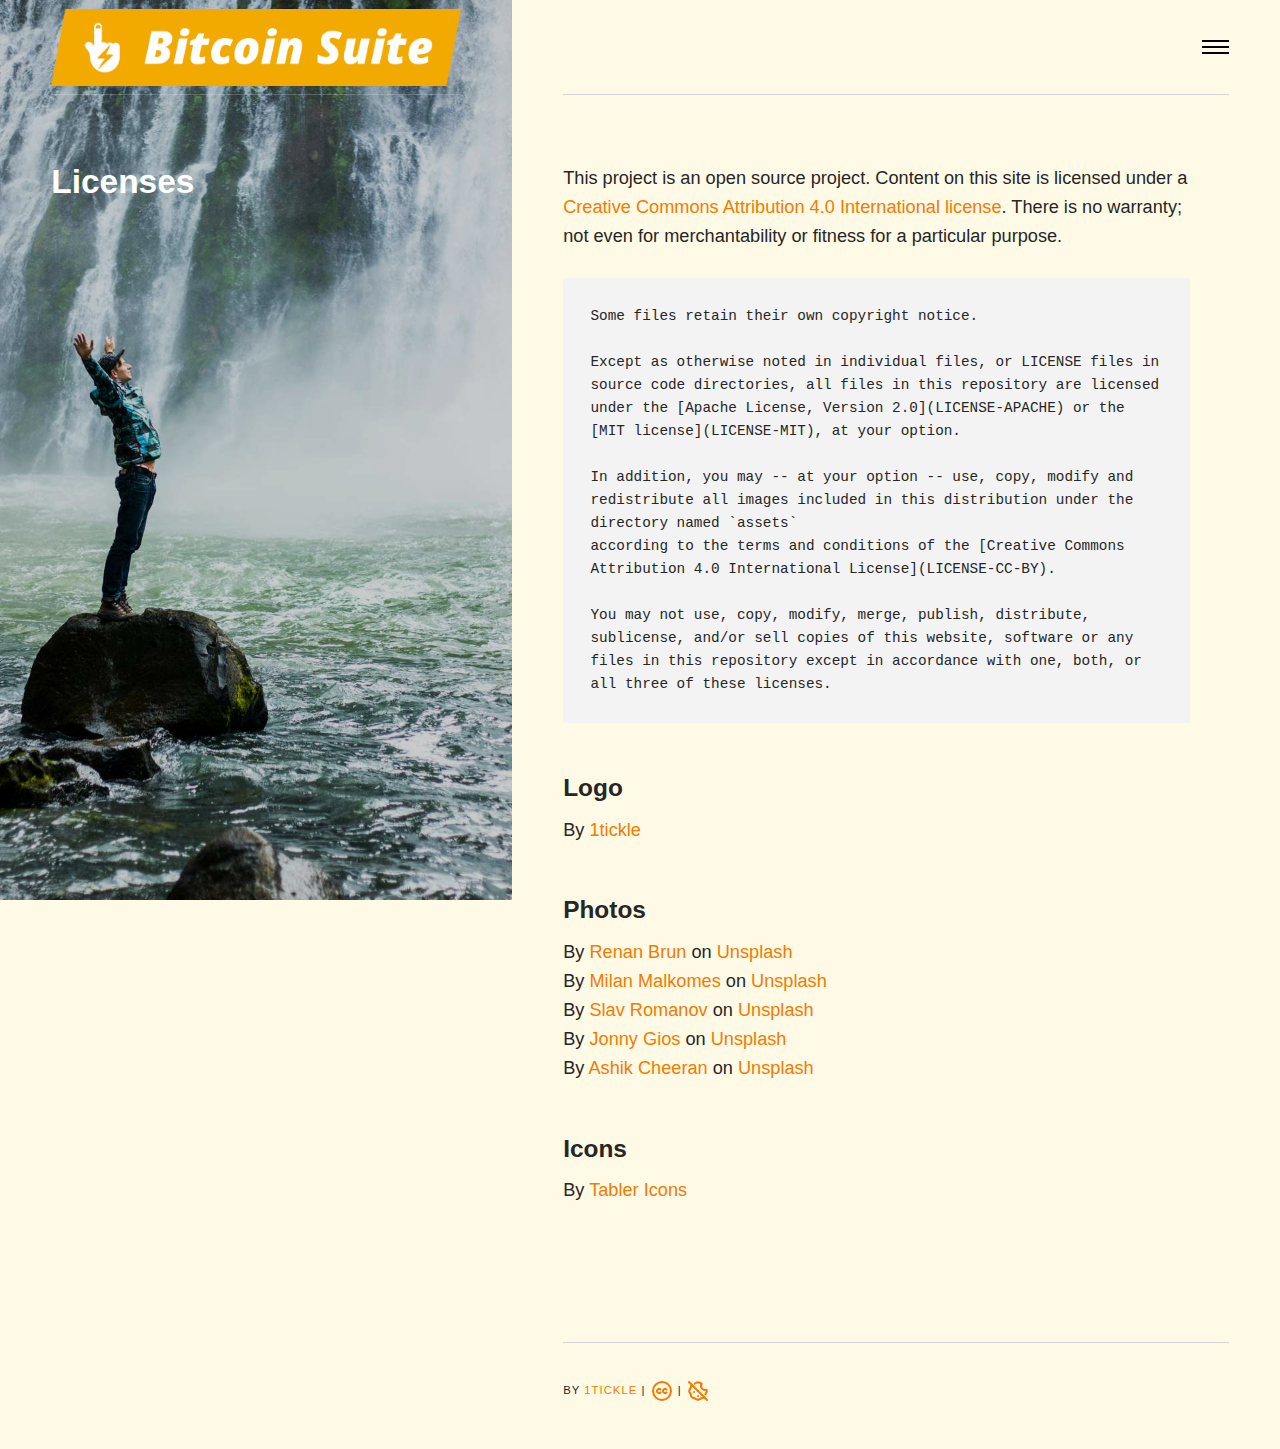
<file: licenses.html>
<!DOCTYPE html><html lang="en-gb"><head><meta charset="utf-8"><meta http-equiv="X-UA-Compatible" content="IE=edge"><meta name="viewport" content="width=device-width,initial-scale=1"><title>Licenses - Bitcoin Suite - All-in-One Bitcoin Apps Installers</title><meta name="description" content="This project is an open source project. Content on this site is licensed under a Creative Commons Attribution 4.0 International license. There is no warranty; not even for merchantability or fitness for a particular purpose. Some files retain their own copyright notice. Except as otherwise&hellip;"><meta name="generator" content="Publii Open-Source CMS for Static Site"><link rel="canonical" href="https://bitcoinsuite-org.github.io/site/licenses.html"><link rel="alternate" type="application/atom+xml" href="https://bitcoinsuite-org.github.io/site/feed.xml" title="Bitcoin Suite - All-in-One Bitcoin Apps Installers - RSS"><link rel="alternate" type="application/json" href="https://bitcoinsuite-org.github.io/site/feed.json" title="Bitcoin Suite - All-in-One Bitcoin Apps Installers - JSON"><link rel="shortcut icon" href="https://bitcoinsuite-org.github.io/site/media/website/favicon.png" type="image/png"><link rel="stylesheet" href="https://bitcoinsuite-org.github.io/site/assets/css/style.css?v=716729c21c4d15a9a1179292965dcb21"><script type="application/ld+json">{"@context":"http://schema.org","@type":"Article","mainEntityOfPage":{"@type":"WebPage","@id":"https://bitcoinsuite-org.github.io/site/licenses.html"},"headline":"Licenses","datePublished":"2025-12-06T15:45+01:00","dateModified":"2025-12-07T20:26+01:00","image":{"@type":"ImageObject","url":"https://bitcoinsuite-org.github.io/site/media/posts/9/slav-romanov-r38u2Uq1AXk-unsplash.jpg","height":6000,"width":3376},"description":"This project is an open source project. Content on this site is licensed under a Creative Commons Attribution 4.0 International license. There is no warranty; not even for merchantability or fitness for a particular purpose. Some files retain their own copyright notice. Except as otherwise&hellip;","author":{"@type":"Person","name":"1tickle","url":"https://bitcoinsuite-org.github.io/site/authors/bitcoinsuite/"},"publisher":{"@type":"Organization","name":"1tickle","logo":{"@type":"ImageObject","url":"https://bitcoinsuite-org.github.io/site/media/website/Bitcoin_Suite_full_logo_White_orangeBoxItalic.png","height":96,"width":512}}}</script><noscript><style>img[loading] {
                    opacity: 1;
                }</style></noscript><style>:root { --flb-container-gap: 0.8rem; --flb-container-direction: row; --flb-btn-hover-effect: translate3d(0, -2px, 0); --flb-btn-gap: 0.4rem; --flb-btn-transition: all 0.24s ease-out; --flb-btn-border-radius: 6px; --flb-btn-font-family: var(--body-font); --flb-btn-font-size: 0.875rem; --flb-btn-line-height: inherit; --flb-icon-size: 24px; --flb-link-color: #404258; --flb-link-color-hover: #F2A900; --flb-link-icon-color: #404258; --flb-link-icon-color-hover: #EC1037; }.flb-container { display: inline-flex; flex-direction: var(--flb-container-direction); flex-wrap: wrap; gap: var(--flb-container-gap); justify-content: center; }a.flb-btn { all: unset; align-items: center; color: var(--flb-link-color); cursor: pointer; display: inline-flex; font-family: var(--flb-btn-font-family); font-size: var(--flb-btn-font-size); gap: var(--flb-btn-gap); line-height: var(--flb-btn-line-height); transition: var(--flb-btn-transition); text-decodration: none; will-change: transform; } a.flb-btn:hover { color: var(--flb-link-color-hover); transform: var(--flb-btn-hover-effect); } a.flb-btn svg { fill: var(--flb-link-icon-color); height: var(--flb-icon-size); margin: unset; opacity: unset; pointer-events: none; transition: var(--flb-btn-transition); width: var(--flb-icon-size); } a.flb-btn:hover svg { fill: var(--flb-link-icon-color-hover); }a.flb-btn svg { fill: hsla(var(--s-platform-h), var(--s-platform-s), var(--s-platform-l), var(--s-platform-a)); }a.flb-btn:hover svg { fill: hsla(var(--s-platform-h), var(--s-platform-s), var(--s-platform-l), var(--s-platform-a)); }a.flb-btn.p-signal{--s-platform-h:237;--s-platform-s:99%;--s-platform-l:61%;--s-platform-a:1;}a.flb-btn.p-nostr{--s-platform-h:282;--s-platform-s:57%;--s-platform-l:33%;--s-platform-a:1;}a.flb-btn.p-rss{--s-platform-h:39;--s-platform-s:100%;--s-platform-l:50%;--s-platform-a:1;}a.flb-btn.p-github{--s-platform-h:213;--s-platform-s:13%;--s-platform-l:16%;--s-platform-a:1;}</style><style>.ti{fill:none;stroke-linecap:round;stroke-linejoin:round;vertical-align:middle}</style></head><body class="page-template"><div class="container js-container"><nav class="menu"><ul class="navbar__menu"><li><a href="https://bitcoinsuite-org.github.io/site/" target="_self">🇬🇧</a></li><li><a href="https://bitcoinsuite-org.github.io/site/fr.html" target="_self">🇫🇷</a></li></ul></nav><div class="container__content"><header class="top"><div class="top__item"><a class="logo" href="https://bitcoinsuite-org.github.io/site/"><img src="https://bitcoinsuite-org.github.io/site/media/website/Bitcoin_Suite_full_logo_White_orangeBoxItalic.png" alt="Bitcoin Suite - All-in-One Bitcoin Apps Installers" width="512" height="96"></a></div><div class="top__item top__item--right"><button class="menu-toggle js-menu-toggle" aria-label="Menu" aria-expanded="false"><span class="menu-toggle-box"><span class="menu-toggle-inner">Menu</span></span></button></div></header><main class="main page"><article class="content"><div class="main__left"><figure class="hero"><img src="https://bitcoinsuite-org.github.io/site/media/posts/9/slav-romanov-r38u2Uq1AXk-unsplash.jpg" srcset="https://bitcoinsuite-org.github.io/site/media/posts/9/responsive/slav-romanov-r38u2Uq1AXk-unsplash-xs.jpg 300w, https://bitcoinsuite-org.github.io/site/media/posts/9/responsive/slav-romanov-r38u2Uq1AXk-unsplash-sm.jpg 480w, https://bitcoinsuite-org.github.io/site/media/posts/9/responsive/slav-romanov-r38u2Uq1AXk-unsplash-md.jpg 768w, https://bitcoinsuite-org.github.io/site/media/posts/9/responsive/slav-romanov-r38u2Uq1AXk-unsplash-lg.jpg 1024w, https://bitcoinsuite-org.github.io/site/media/posts/9/responsive/slav-romanov-r38u2Uq1AXk-unsplash-xl.jpg 1280w, https://bitcoinsuite-org.github.io/site/media/posts/9/responsive/slav-romanov-r38u2Uq1AXk-unsplash-2xl.jpg 1600w" sizes="(min-width: 1800px) 50vw, (min-width: 900px) 40vw, 100vw" loading="eager" height="6000" width="3376" alt=""></figure><header><h1>Licenses</h1></header></div><div class="main__right"><div class="content__entry"><p>This project is an open source project. Content on this site is licensed under a <a href="https://creativecommons.org/licenses/by/4.0/">Creative Commons Attribution 4.0 International license</a>. There is no warranty; not even for merchantability or fitness for a particular purpose.</p><pre>Some files retain their own copyright notice.

Except as otherwise noted in individual files, or LICENSE files in source code directories, all files in this repository are licensed under the [Apache License, Version 2.0](LICENSE-APACHE) or the [MIT license](LICENSE-MIT), at your option.

In addition, you may -- at your option -- use, copy, modify and redistribute all images included in this distribution under the directory named `assets`
according to the terms and conditions of the [Creative Commons Attribution 4.0 International License](LICENSE-CC-BY).

You may not use, copy, modify, merge, publish, distribute, sublicense, and/or sell copies of this website, software or any files in this repository except in accordance with one, both, or all three of these licenses.</pre><h2>Logo</h2><p>By <a href="https://1tickle.xyz" target="_blank" rel="noopener noreferrer">1tickle</a></p><h2>Photos</h2><p>By <a href="https://unsplash.com/@renan_brun?utm_source=unsplash&amp;utm_medium=referral&amp;utm_content=creditCopyText">Renan Brun</a> on <a href="https://unsplash.com/photos/person-surfing-on-sea-waves-during-daytime-HWFHT3mFwko?utm_source=unsplash&amp;utm_medium=referral&amp;utm_content=creditCopyText">Unsplash</a><br>By <a href="https://unsplash.com/@milan_malkomes?utm_source=unsplash&amp;utm_medium=referral&amp;utm_content=creditCopyText">Milan Malkomes</a> on <a href="https://unsplash.com/photos/black-and-gray-camera-stand-a40akJxBhT8?utm_source=unsplash&amp;utm_medium=referral&amp;utm_content=creditCopyText">Unsplash</a><br>By <a href="https://unsplash.com/@slavromanov?utm_source=unsplash&amp;utm_medium=referral&amp;utm_content=creditCopyText">Slav Romanov</a> on <a href="https://unsplash.com/photos/man-standing-on-black-rock-surrounded-body-of-water-r38u2Uq1AXk?utm_source=unsplash&amp;utm_medium=referral&amp;utm_content=creditCopyText">Unsplash</a><br>By <a href="https://unsplash.com/@supergios?utm_source=unsplash&amp;utm_medium=referral&amp;utm_content=creditCopyText">Jonny Gios</a> on <a href="https://unsplash.com/photos/white-jigsaw-puzzle-pieces-on-brown-marble-table-SqjhKY9877M?utm_source=unsplash&amp;utm_medium=referral&amp;utm_content=creditCopyText">Unsplash</a><br>By <a href="https://unsplash.com/@ashikjoh?utm_source=unsplash&amp;utm_medium=referral&amp;utm_content=creditCopyText">Ashik Cheeran</a> on <a href="https://unsplash.com/photos/person-holding-blue-and-white-compass-eVafLNC6Do4?utm_source=unsplash&amp;utm_medium=referral&amp;utm_content=creditCopyText">Unsplash</a></p><h2>Icons</h2><p>By <a href="https://tabler.io/icons" target="_blank" rel="noopener noreferrer">Tabler Icons</a></p></div></div></article></main><footer class="footer"><div class="footer__social"><div class="flb-container"><a href="https://support.signal.org/hc/en-us/articles/360007319331-Group-chats" target="_blank" class="flb-btn p-signal" aria-label="Signal" title="Signal"><svg width="24" height="24" aria-hidden="false"><use xlink:href="https://bitcoinsuite-org.github.io/site/media/plugins/followButtons/svg-map.svg#signal"/></svg> </a><a href="https://nostr.com/" target="_blank" class="flb-btn p-nostr" aria-label="Nostr" title="Nostr"><svg width="24" height="24" aria-hidden="false"><use xlink:href="https://bitcoinsuite-org.github.io/site/media/plugins/followButtons/svg-map.svg#nostr"/></svg> </a><a href="https://bitcoinsuite.org/" target="_blank" class="flb-btn p-rss" aria-label="RSS" title="RSS"><svg width="24" height="24" aria-hidden="false"><use xlink:href="https://bitcoinsuite-org.github.io/site/media/plugins/followButtons/svg-map.svg#rss"/></svg> </a><a href="https://github.com/BitcoinSuite" target="_blank" class="flb-btn p-github" aria-label="GitHub" title="GitHub"><svg width="24" height="24" aria-hidden="false"><use xlink:href="https://bitcoinsuite-org.github.io/site/media/plugins/followButtons/svg-map.svg#github"/></svg></a></div></div><div class="footer__copyright">By <a href="https://1tickle.xyz" target="_blank" rel="noopener noreferrer">1tickle</a>&nbsp;|&nbsp;<a href="https://bitcoinsuite-org.github.io/site/licenses.html" target="_self"><svg class="ti ti-creative-commons" width="24px" height="24px" fill="none" stroke="currentColor" stroke-width="2" viewBox="0 0 24 24"><g><path d="M12 12m-9 0a9 9 0 1 0 18 0a9 9 0 1 0 -18 0"/><path d="M10.5 10.5c-.847 -.71 -2.132 -.658 -2.914 .116a1.928 1.928 0 0 0 0 2.768c.782 .774 2.067 .825 2.914 .116"/><path d="M16.5 10.5c-.847 -.71 -2.132 -.658 -2.914 .116a1.928 1.928 0 0 0 0 2.768c.782 .774 2.067 .825 2.914 .116"/></g></svg></a>&nbsp;|&nbsp;<a href="https://bitcoinsuite-org.github.io/site/cookie.html" target="_self"><svg class="ti ti-cookie-off" width="24px" height="24px" fill="none" stroke="currentColor" stroke-width="2" viewBox="0 0 24 24"><g><path d="M8 13v.01"/><path d="M12 17v.01"/><path d="M12 12v.01"/><path d="M18.192 18.187a3 3 0 0 1 -.976 .652c-1.048 .263 -1.787 .483 -2.216 .661c-.475 .197 -1.092 .538 -1.852 1.024a3 3 0 0 1 -2.296 0c-.802 -.503 -1.419 -.844 -1.852 -1.024c-.471 -.195 -1.21 -.415 -2.216 -.66a3 3 0 0 1 -1.623 -1.624c-.265 -1.052 -.485 -1.79 -.661 -2.216c-.198 -.479 -.54 -1.096 -1.024 -1.852a3 3 0 0 1 0 -2.296c.48 -.744 .82 -1.361 1.024 -1.852c.171 -.413 .391 -1.152 .66 -2.216a3 3 0 0 1 .649 -.971m2.821 -1.174c.14 -.049 .263 -.095 .37 -.139c.458 -.19 1.075 -.531 1.852 -1.024a3 3 0 0 1 2.296 0l2.667 1.104a4 4 0 0 0 4.656 6.14l.053 .132a3 3 0 0 1 0 2.296c-.497 .786 -.838 1.404 -1.024 1.852a6.579 6.579 0 0 0 -.135 .36"/><path d="M3 3l18 18"/></g></svg></a></div></footer></div></div><script defer="defer" src="https://bitcoinsuite-org.github.io/site/assets/js/scripts.min.js?v=1ea8317abae2e05fa2a65ed7bbff7ba7"></script><script>var images = document.querySelectorAll('img[loading]');
   
           for (var i = 0; i < images.length; i++) {
               if (images[i].complete) {
                   images[i].classList.add('is-loaded');
               } else {
                   images[i].addEventListener('load', function () {
                       this.classList.add('is-loaded');
                   }, false);
               }
           }</script></body></html>
</file>
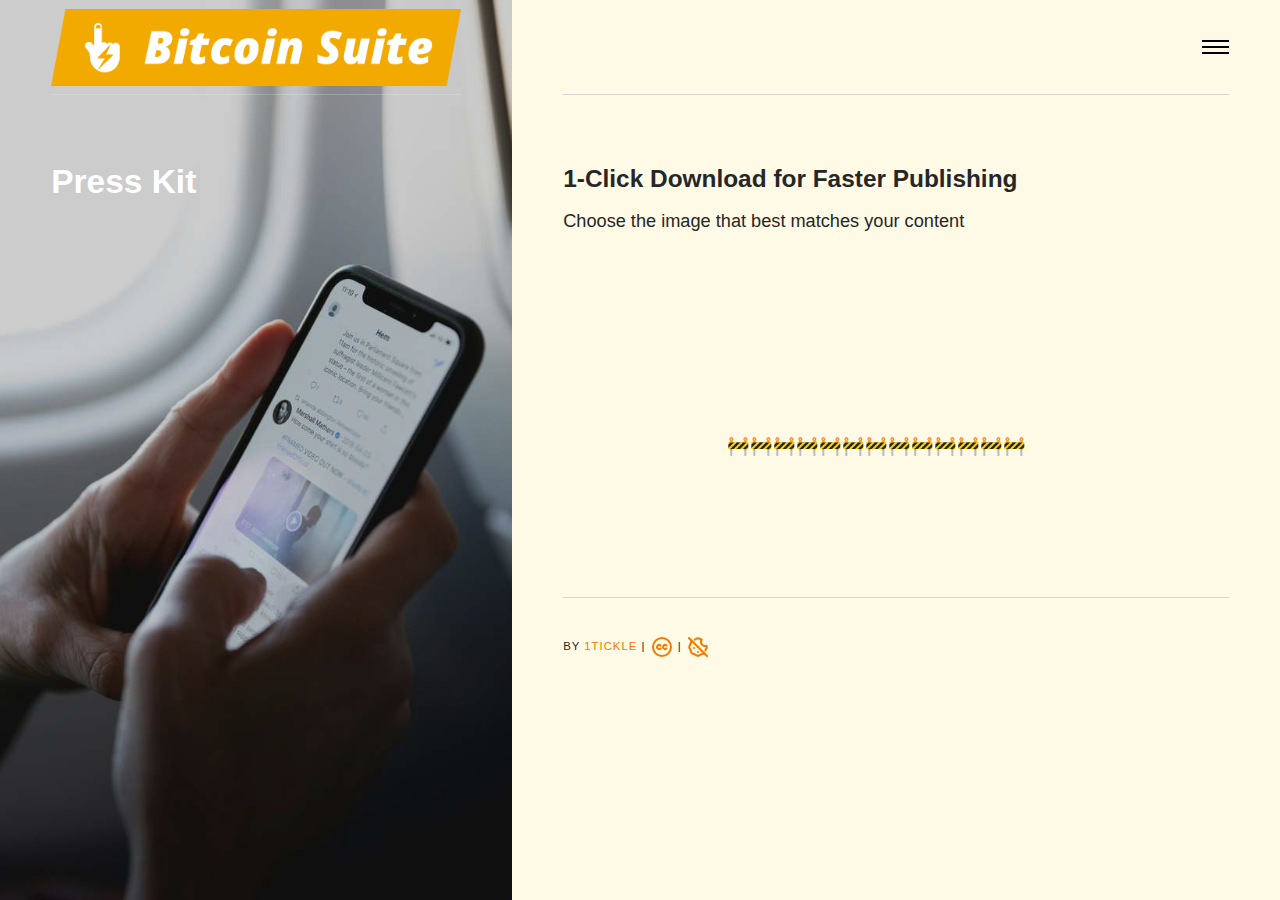
<file: press-kit.html>
<!DOCTYPE html><html lang="en-gb"><head><meta charset="utf-8"><meta http-equiv="X-UA-Compatible" content="IE=edge"><meta name="viewport" content="width=device-width,initial-scale=1"><title>Press Kit - Bitcoin Suite - All-in-One Bitcoin Apps Installers</title><meta name="description" content="1-Click Download for Faster Publishing Choose the image that best matches your content 🚧🚧🚧🚧🚧🚧🚧🚧🚧🚧🚧🚧🚧"><meta name="generator" content="Publii Open-Source CMS for Static Site"><link rel="canonical" href="https://bitcoinsuite-org.github.io/site/press-kit.html"><link rel="alternate" type="application/atom+xml" href="https://bitcoinsuite-org.github.io/site/feed.xml" title="Bitcoin Suite - All-in-One Bitcoin Apps Installers - RSS"><link rel="alternate" type="application/json" href="https://bitcoinsuite-org.github.io/site/feed.json" title="Bitcoin Suite - All-in-One Bitcoin Apps Installers - JSON"><link rel="shortcut icon" href="https://bitcoinsuite-org.github.io/site/media/website/favicon.png" type="image/png"><link rel="stylesheet" href="https://bitcoinsuite-org.github.io/site/assets/css/style.css?v=716729c21c4d15a9a1179292965dcb21"><script type="application/ld+json">{"@context":"http://schema.org","@type":"Article","mainEntityOfPage":{"@type":"WebPage","@id":"https://bitcoinsuite-org.github.io/site/press-kit.html"},"headline":"Press Kit","datePublished":"2025-12-06T23:28+01:00","dateModified":"2025-12-07T00:28+01:00","image":{"@type":"ImageObject","url":"https://bitcoinsuite-org.github.io/site/media/posts/12/marten-bjork-FVtG38Cjc_k-unsplash.jpg","height":5259,"width":3506},"description":"1-Click Download for Faster Publishing Choose the image that best matches your content 🚧🚧🚧🚧🚧🚧🚧🚧🚧🚧🚧🚧🚧","author":{"@type":"Person","name":"1tickle","url":"https://bitcoinsuite-org.github.io/site/authors/bitcoinsuite/"},"publisher":{"@type":"Organization","name":"1tickle","logo":{"@type":"ImageObject","url":"https://bitcoinsuite-org.github.io/site/media/website/Bitcoin_Suite_full_logo_White_orangeBoxItalic.png","height":96,"width":512}}}</script><noscript><style>img[loading] {
                    opacity: 1;
                }</style></noscript><style>:root { --flb-container-gap: 0.8rem; --flb-container-direction: row; --flb-btn-hover-effect: translate3d(0, -2px, 0); --flb-btn-gap: 0.4rem; --flb-btn-transition: all 0.24s ease-out; --flb-btn-border-radius: 6px; --flb-btn-font-family: var(--body-font); --flb-btn-font-size: 0.875rem; --flb-btn-line-height: inherit; --flb-icon-size: 24px; --flb-link-color: #404258; --flb-link-color-hover: #F2A900; --flb-link-icon-color: #404258; --flb-link-icon-color-hover: #EC1037; }.flb-container { display: inline-flex; flex-direction: var(--flb-container-direction); flex-wrap: wrap; gap: var(--flb-container-gap); justify-content: center; }a.flb-btn { all: unset; align-items: center; color: var(--flb-link-color); cursor: pointer; display: inline-flex; font-family: var(--flb-btn-font-family); font-size: var(--flb-btn-font-size); gap: var(--flb-btn-gap); line-height: var(--flb-btn-line-height); transition: var(--flb-btn-transition); text-decodration: none; will-change: transform; } a.flb-btn:hover { color: var(--flb-link-color-hover); transform: var(--flb-btn-hover-effect); } a.flb-btn svg { fill: var(--flb-link-icon-color); height: var(--flb-icon-size); margin: unset; opacity: unset; pointer-events: none; transition: var(--flb-btn-transition); width: var(--flb-icon-size); } a.flb-btn:hover svg { fill: var(--flb-link-icon-color-hover); }a.flb-btn svg { fill: hsla(var(--s-platform-h), var(--s-platform-s), var(--s-platform-l), var(--s-platform-a)); }a.flb-btn:hover svg { fill: hsla(var(--s-platform-h), var(--s-platform-s), var(--s-platform-l), var(--s-platform-a)); }a.flb-btn.p-signal{--s-platform-h:237;--s-platform-s:99%;--s-platform-l:61%;--s-platform-a:1;}a.flb-btn.p-nostr{--s-platform-h:282;--s-platform-s:57%;--s-platform-l:33%;--s-platform-a:1;}a.flb-btn.p-rss{--s-platform-h:39;--s-platform-s:100%;--s-platform-l:50%;--s-platform-a:1;}a.flb-btn.p-github{--s-platform-h:213;--s-platform-s:13%;--s-platform-l:16%;--s-platform-a:1;}</style><style>.ti{fill:none;stroke-linecap:round;stroke-linejoin:round;vertical-align:middle}</style></head><body class="page-template"><div class="container js-container"><nav class="menu"><ul class="navbar__menu"><li><a href="https://bitcoinsuite-org.github.io/site/" target="_self">🇬🇧</a></li><li><a href="https://bitcoinsuite-org.github.io/site/fr.html" target="_self">🇫🇷</a></li></ul></nav><div class="container__content"><header class="top"><div class="top__item"><a class="logo" href="https://bitcoinsuite-org.github.io/site/"><img src="https://bitcoinsuite-org.github.io/site/media/website/Bitcoin_Suite_full_logo_White_orangeBoxItalic.png" alt="Bitcoin Suite - All-in-One Bitcoin Apps Installers" width="512" height="96"></a></div><div class="top__item top__item--right"><button class="menu-toggle js-menu-toggle" aria-label="Menu" aria-expanded="false"><span class="menu-toggle-box"><span class="menu-toggle-inner">Menu</span></span></button></div></header><main class="main page"><article class="content"><div class="main__left"><figure class="hero"><img src="https://bitcoinsuite-org.github.io/site/media/posts/12/marten-bjork-FVtG38Cjc_k-unsplash.jpg" srcset="https://bitcoinsuite-org.github.io/site/media/posts/12/responsive/marten-bjork-FVtG38Cjc_k-unsplash-xs.jpg 300w, https://bitcoinsuite-org.github.io/site/media/posts/12/responsive/marten-bjork-FVtG38Cjc_k-unsplash-sm.jpg 480w, https://bitcoinsuite-org.github.io/site/media/posts/12/responsive/marten-bjork-FVtG38Cjc_k-unsplash-md.jpg 768w, https://bitcoinsuite-org.github.io/site/media/posts/12/responsive/marten-bjork-FVtG38Cjc_k-unsplash-lg.jpg 1024w, https://bitcoinsuite-org.github.io/site/media/posts/12/responsive/marten-bjork-FVtG38Cjc_k-unsplash-xl.jpg 1280w, https://bitcoinsuite-org.github.io/site/media/posts/12/responsive/marten-bjork-FVtG38Cjc_k-unsplash-2xl.jpg 1600w" sizes="(min-width: 1800px) 50vw, (min-width: 900px) 40vw, 100vw" loading="eager" height="5259" width="3506" alt=""></figure><header><h1>Press Kit</h1></header></div><div class="main__right"><div class="content__entry"><h2>1-Click Download for Faster Publishing</h2><p>Choose the image that best matches your content </p><p> </p><p> </p><p> </p><p class="align-center">🚧🚧🚧🚧🚧🚧🚧🚧🚧🚧🚧🚧🚧</p></div></div></article></main><footer class="footer"><div class="footer__social"><div class="flb-container"><a href="https://support.signal.org/hc/en-us/articles/360007319331-Group-chats" target="_blank" class="flb-btn p-signal" aria-label="Signal" title="Signal"><svg width="24" height="24" aria-hidden="false"><use xlink:href="https://bitcoinsuite-org.github.io/site/media/plugins/followButtons/svg-map.svg#signal"/></svg> </a><a href="https://nostr.com/" target="_blank" class="flb-btn p-nostr" aria-label="Nostr" title="Nostr"><svg width="24" height="24" aria-hidden="false"><use xlink:href="https://bitcoinsuite-org.github.io/site/media/plugins/followButtons/svg-map.svg#nostr"/></svg> </a><a href="https://bitcoinsuite.org/" target="_blank" class="flb-btn p-rss" aria-label="RSS" title="RSS"><svg width="24" height="24" aria-hidden="false"><use xlink:href="https://bitcoinsuite-org.github.io/site/media/plugins/followButtons/svg-map.svg#rss"/></svg> </a><a href="https://github.com/BitcoinSuite" target="_blank" class="flb-btn p-github" aria-label="GitHub" title="GitHub"><svg width="24" height="24" aria-hidden="false"><use xlink:href="https://bitcoinsuite-org.github.io/site/media/plugins/followButtons/svg-map.svg#github"/></svg></a></div></div><div class="footer__copyright">By <a href="https://1tickle.xyz" target="_blank" rel="noopener noreferrer">1tickle</a>&nbsp;|&nbsp;<a href="https://bitcoinsuite-org.github.io/site/licenses.html" target="_self"><svg class="ti ti-creative-commons" width="24px" height="24px" fill="none" stroke="currentColor" stroke-width="2" viewBox="0 0 24 24"><g><path d="M12 12m-9 0a9 9 0 1 0 18 0a9 9 0 1 0 -18 0"/><path d="M10.5 10.5c-.847 -.71 -2.132 -.658 -2.914 .116a1.928 1.928 0 0 0 0 2.768c.782 .774 2.067 .825 2.914 .116"/><path d="M16.5 10.5c-.847 -.71 -2.132 -.658 -2.914 .116a1.928 1.928 0 0 0 0 2.768c.782 .774 2.067 .825 2.914 .116"/></g></svg></a>&nbsp;|&nbsp;<a href="https://bitcoinsuite-org.github.io/site/cookie.html" target="_self"><svg class="ti ti-cookie-off" width="24px" height="24px" fill="none" stroke="currentColor" stroke-width="2" viewBox="0 0 24 24"><g><path d="M8 13v.01"/><path d="M12 17v.01"/><path d="M12 12v.01"/><path d="M18.192 18.187a3 3 0 0 1 -.976 .652c-1.048 .263 -1.787 .483 -2.216 .661c-.475 .197 -1.092 .538 -1.852 1.024a3 3 0 0 1 -2.296 0c-.802 -.503 -1.419 -.844 -1.852 -1.024c-.471 -.195 -1.21 -.415 -2.216 -.66a3 3 0 0 1 -1.623 -1.624c-.265 -1.052 -.485 -1.79 -.661 -2.216c-.198 -.479 -.54 -1.096 -1.024 -1.852a3 3 0 0 1 0 -2.296c.48 -.744 .82 -1.361 1.024 -1.852c.171 -.413 .391 -1.152 .66 -2.216a3 3 0 0 1 .649 -.971m2.821 -1.174c.14 -.049 .263 -.095 .37 -.139c.458 -.19 1.075 -.531 1.852 -1.024a3 3 0 0 1 2.296 0l2.667 1.104a4 4 0 0 0 4.656 6.14l.053 .132a3 3 0 0 1 0 2.296c-.497 .786 -.838 1.404 -1.024 1.852a6.579 6.579 0 0 0 -.135 .36"/><path d="M3 3l18 18"/></g></svg></a></div></footer></div></div><script defer="defer" src="https://bitcoinsuite-org.github.io/site/assets/js/scripts.min.js?v=1ea8317abae2e05fa2a65ed7bbff7ba7"></script><script>var images = document.querySelectorAll('img[loading]');
   
           for (var i = 0; i < images.length; i++) {
               if (images[i].complete) {
                   images[i].classList.add('is-loaded');
               } else {
                   images[i].addEventListener('load', function () {
                       this.classList.add('is-loaded');
                   }, false);
               }
           }</script></body></html>
</file>
